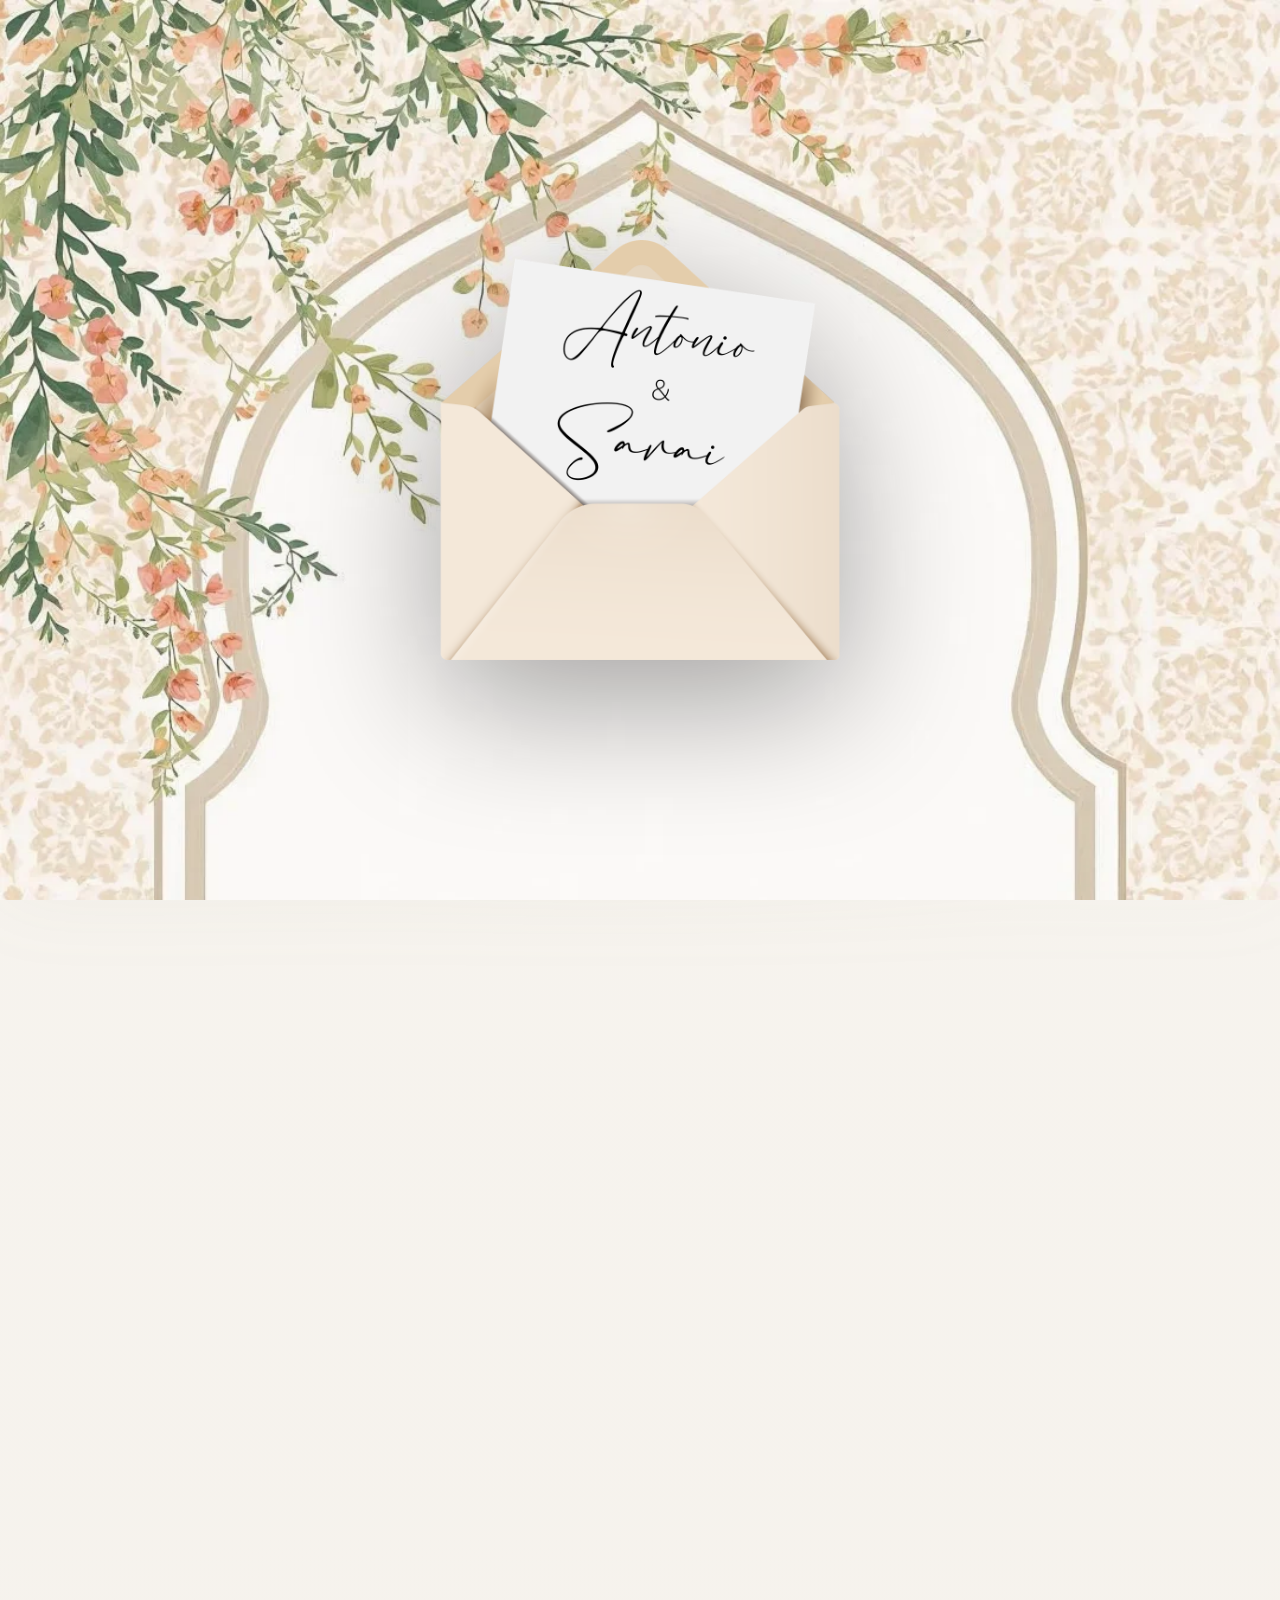
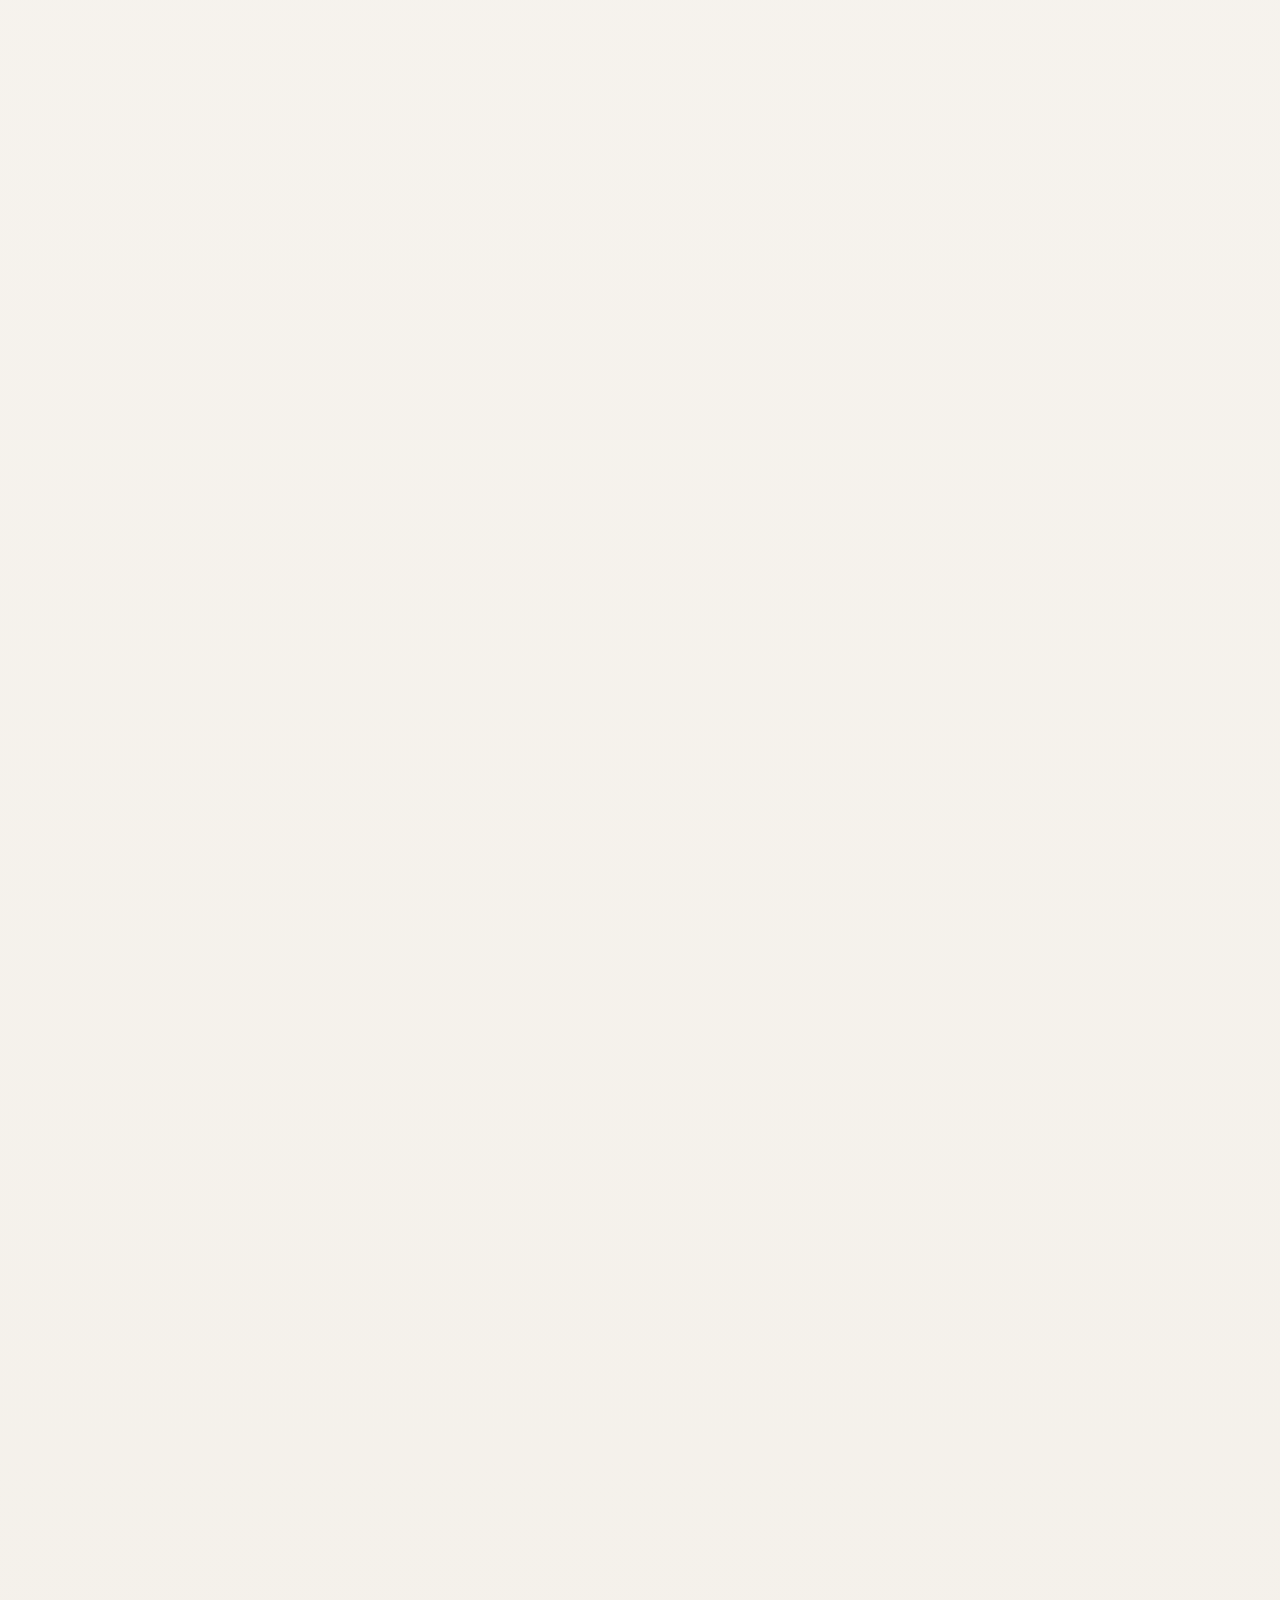
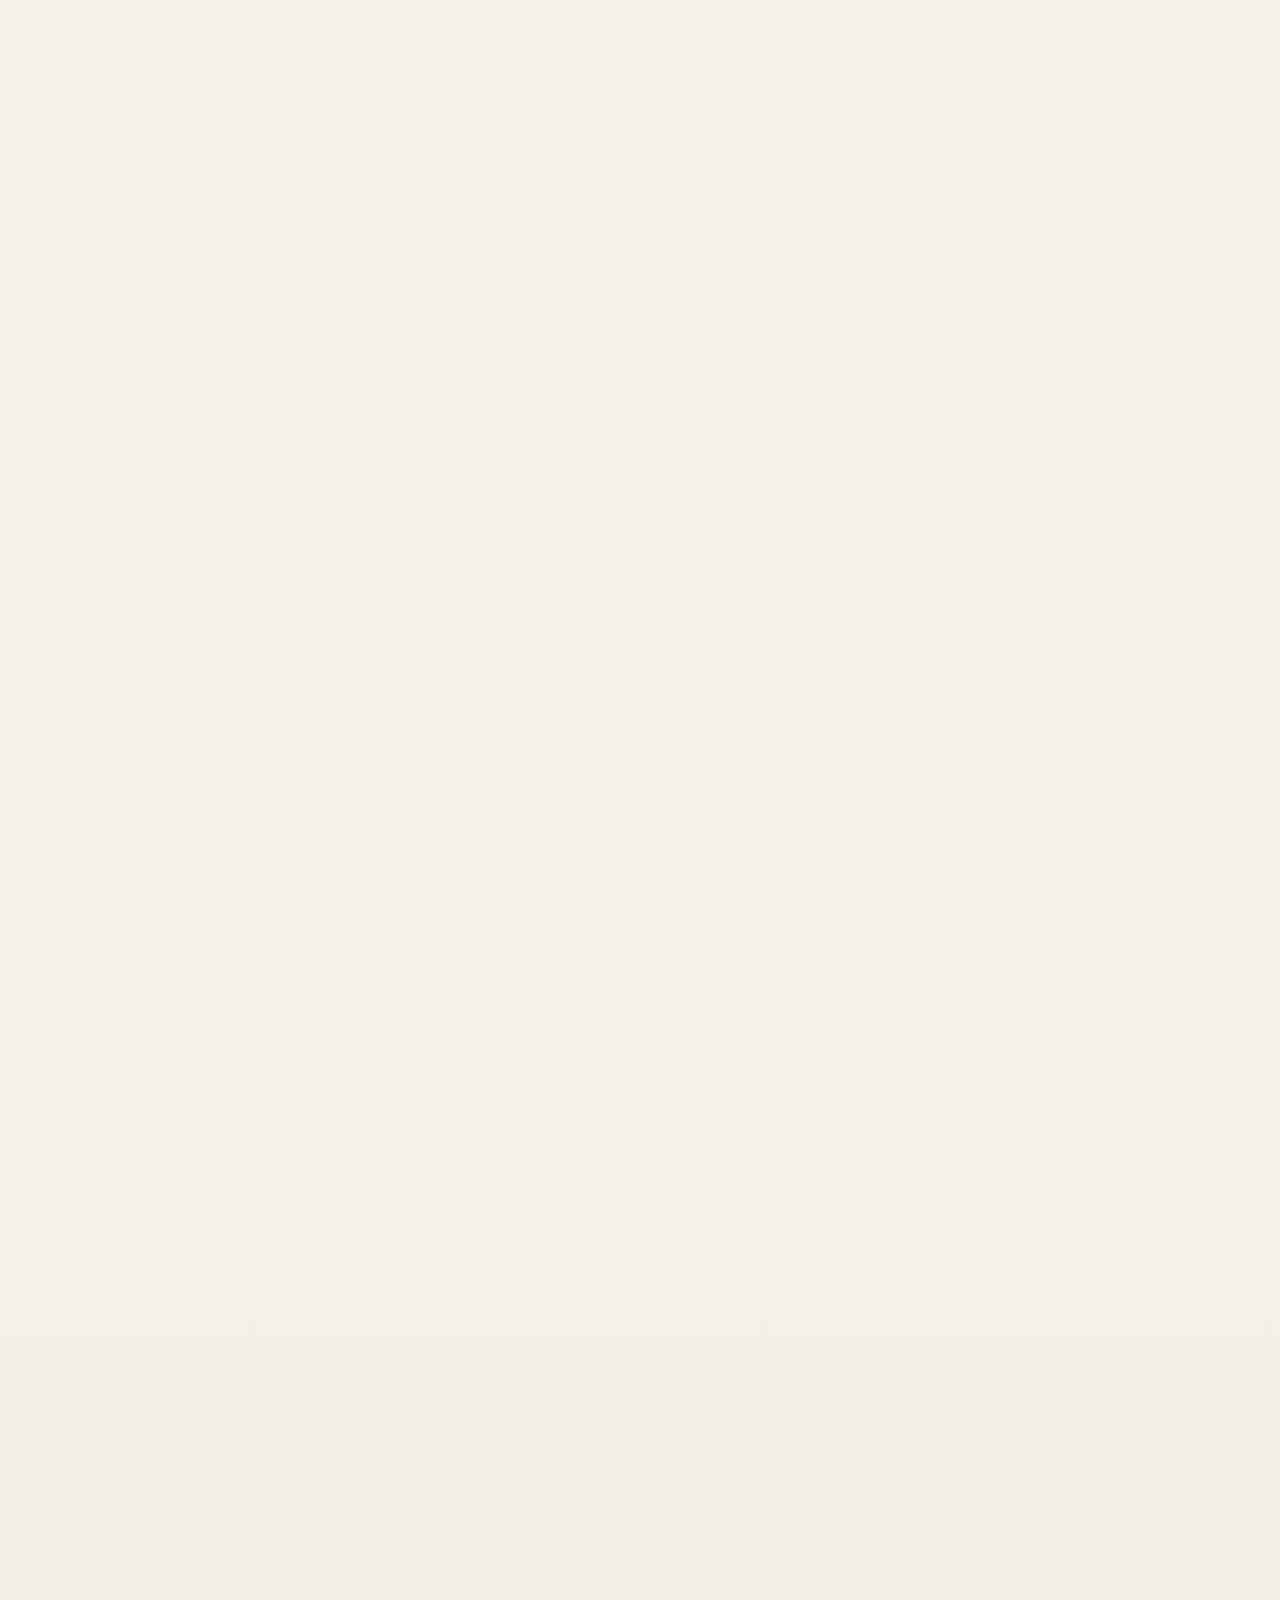
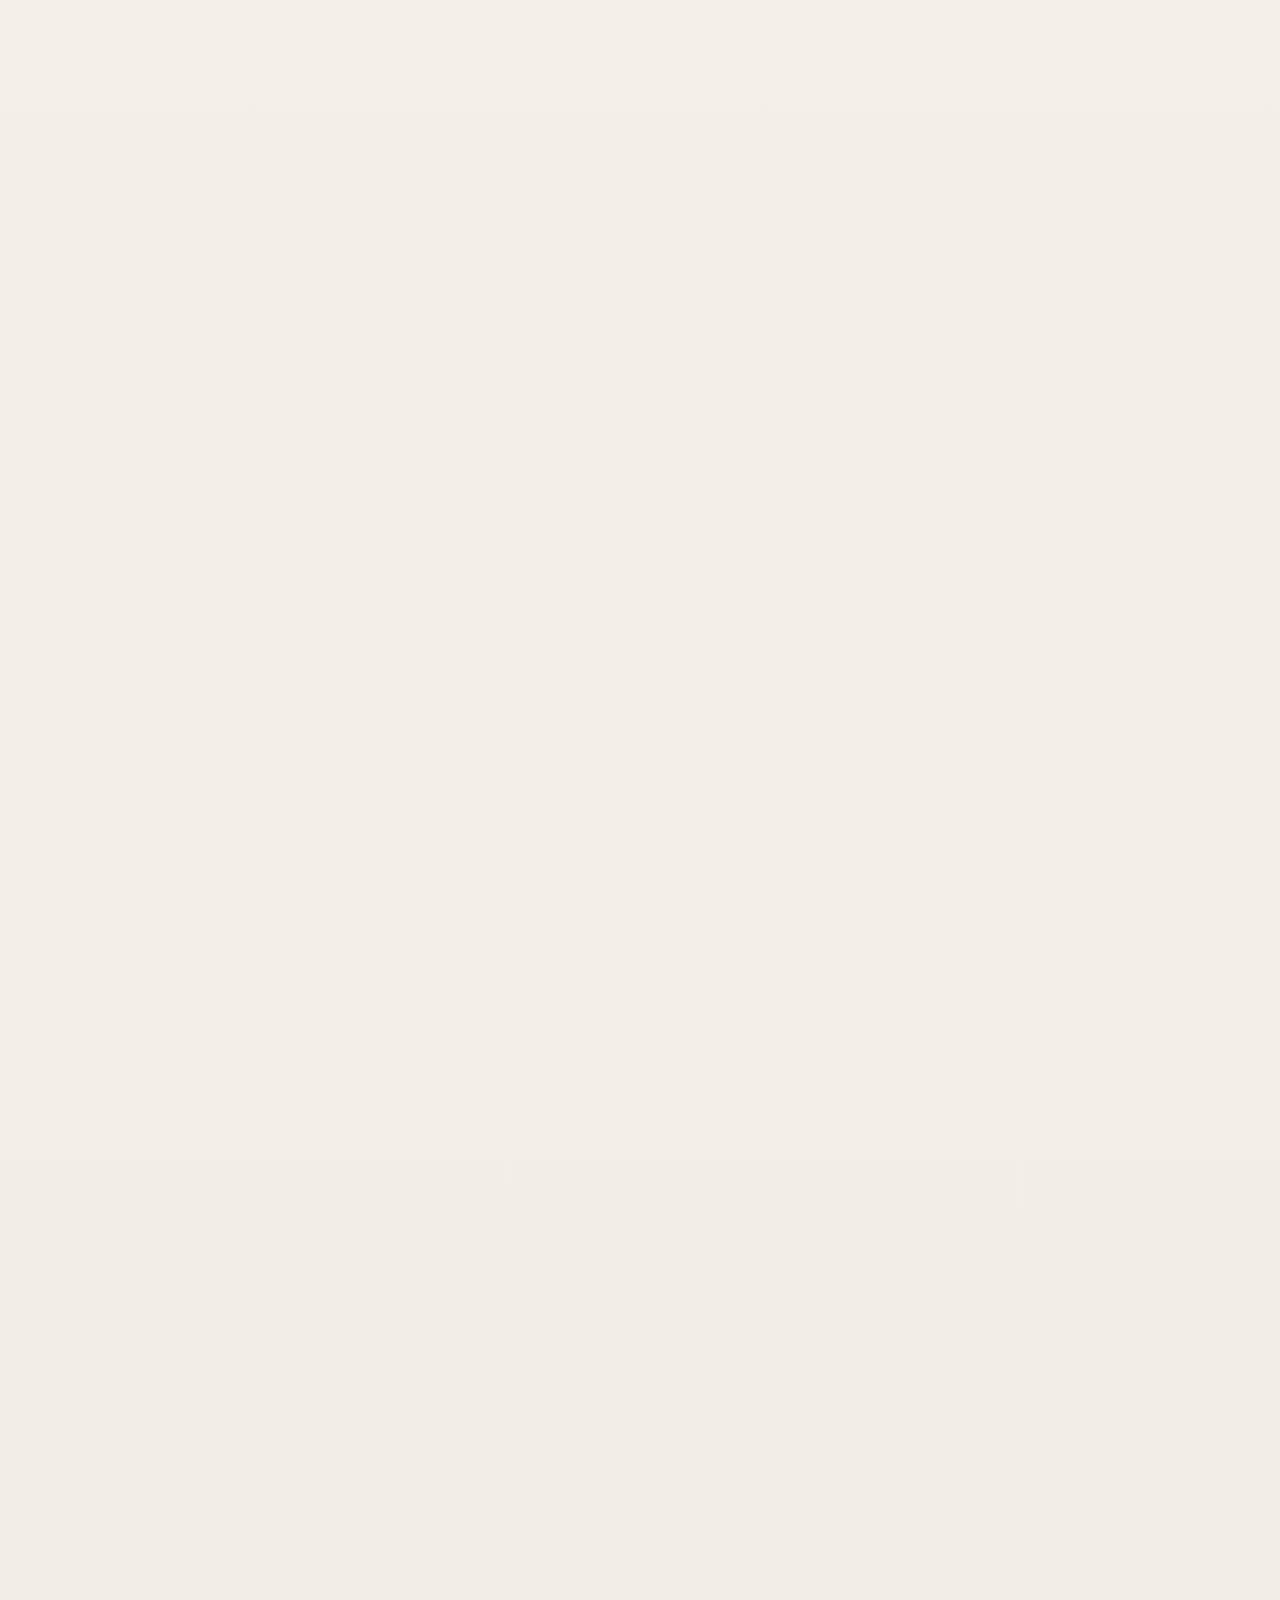
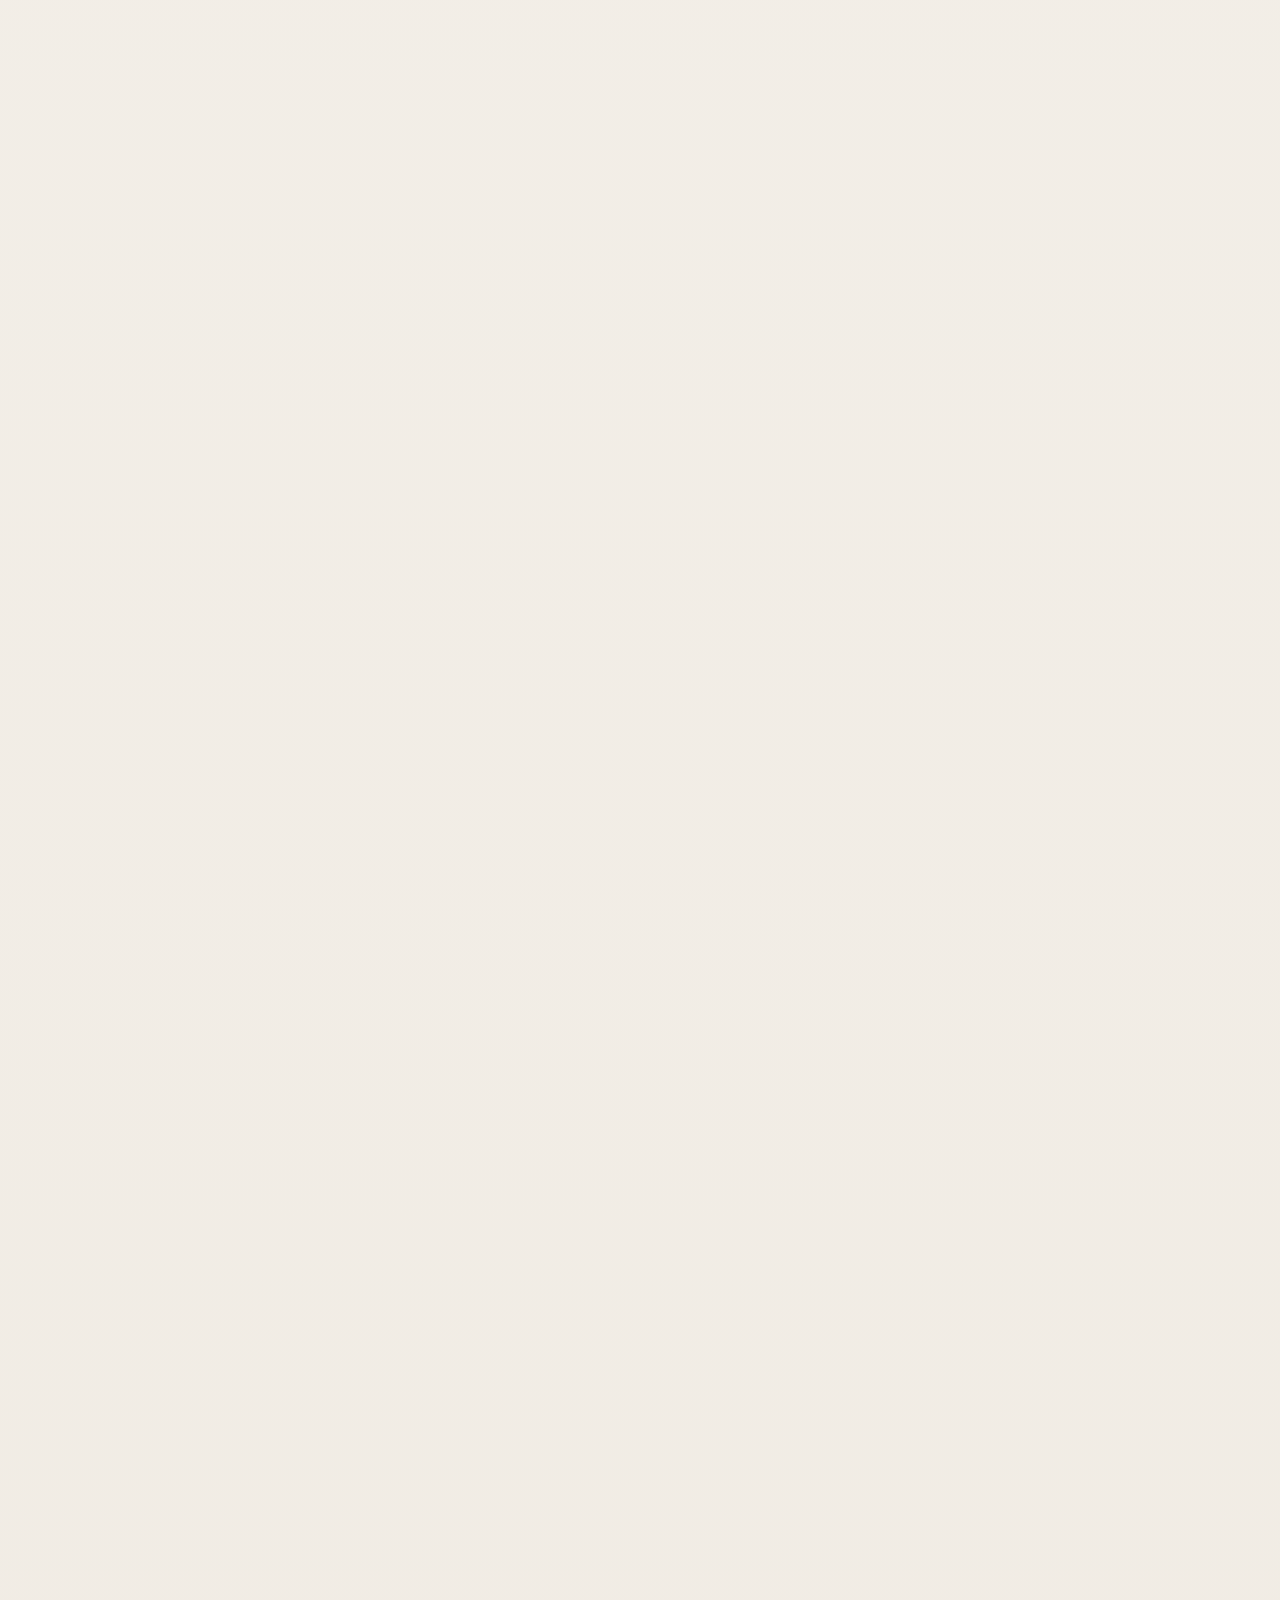
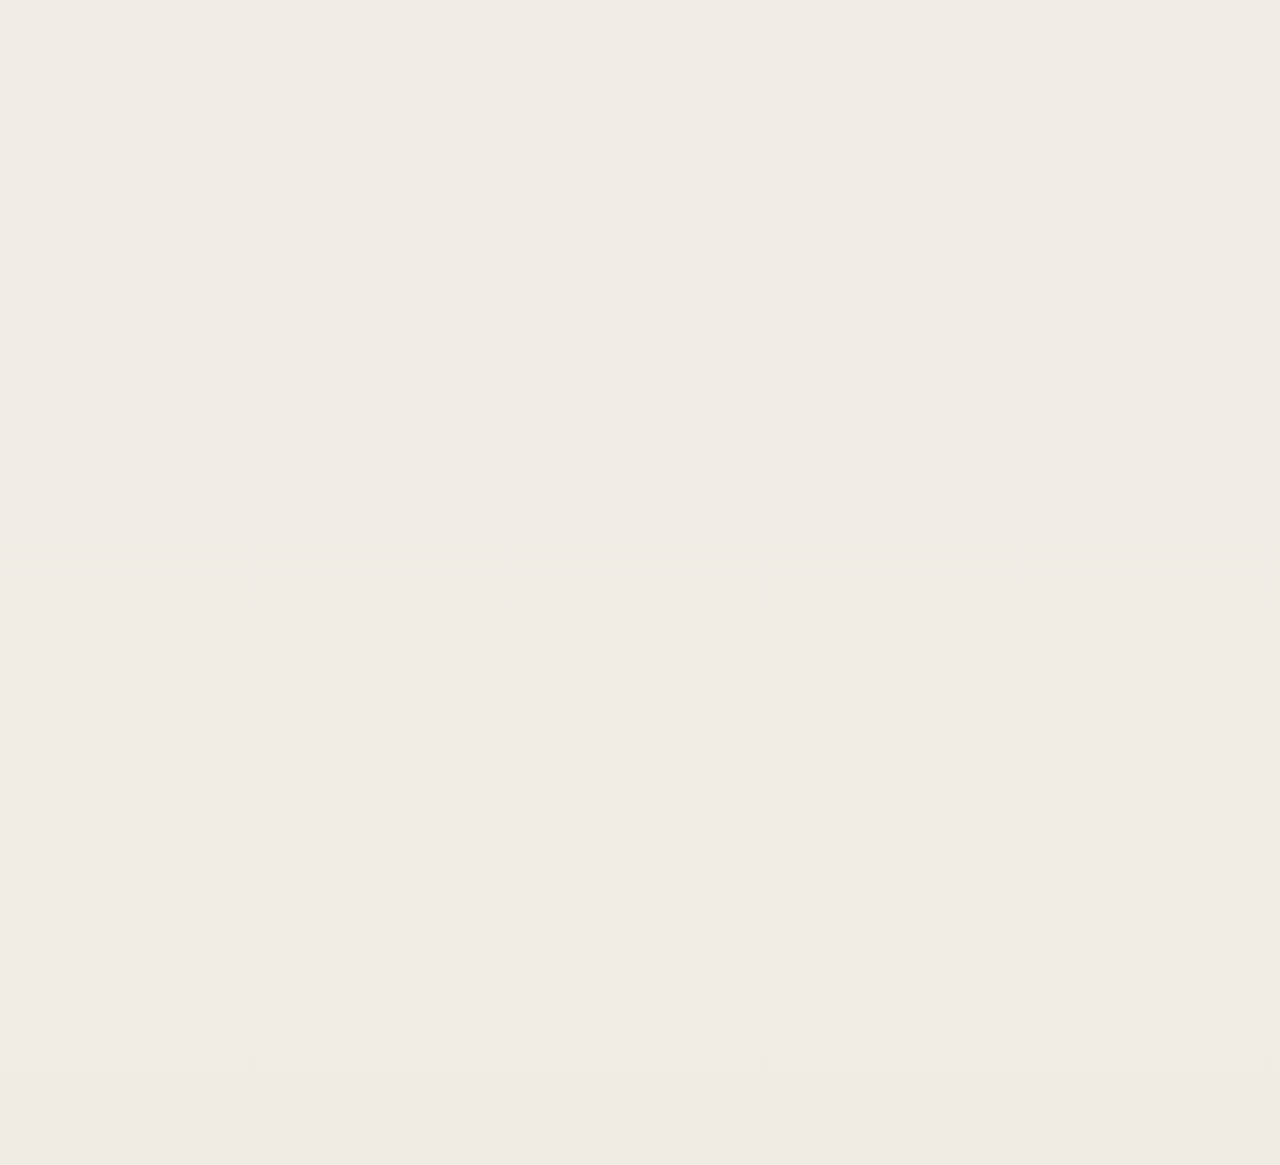
<file: index.html>
<!DOCTYPE html>
<html lang="es">
<head>
<meta charset="UTF-8">
<meta name="viewport" content="width=device-width, initial-scale=1.0, maximum-scale=1.0">
<title>Antonio & Sarai — 22 Agosto 2026</title>

<link href="https://fonts.googleapis.com/css2?family=Cormorant+Garamond:ital,wght@0,300;0,400;0,600;1,300;1,400&family=Great+Vibes&family=Jost:wght@200;300;400&display=swap" rel="stylesheet">
<style>
@import url('https://fonts.googleapis.com/css2?family=Alex+Brush&display=swap');
</style>
<link rel="stylesheet" href="styles.css">
</head>
<body>

<!-- ═══════════════════════════════════════════════════
     ENVELOPE
═══════════════════════════════════════════════════ -->
<div id="env-screen" onclick="openEnv()" style="background-image: url('fondo.webp');background-size: cover;background-position: top center;">

<img src="sobre3.png" class="env-img">

</div>

<!-- ═══════════════════════════════════════════════════
     INVITATION
═══════════════════════════════════════════════════ -->
<div id="inv">

  <div class="guest-banner" id="guestBanner">
    <div class="gb-label">Pase reservado para:</div>
    <div class="gb-name" id="guestName"></div>
  </div>

  <!-- HERO -->
  <section class="hero">
    <div class="h-bg"></div><div class="stars"></div>
    <div class="blob b1"></div><div class="blob b2"></div>
    <div class="blob b3"></div><div class="blob b4"></div>
    <div class="mus-note">♪</div>
    <div class="hero-content">
      <span class="h-pre">Te invitamos a nuestra boda</span>
      <span class="h-n1">Antonio</span>
      <span class="h-and">&</span>
      <span class="h-n2">Sarai</span>
      <div class="h-div"><span>✦</span></div>
      <span class="h-std">Save the Date</span>
      <div class="cdown">
        <div class="cb"><div class="cn" id="days">000</div><div class="cl">Días</div></div>
        <div class="csep">:</div>
        <div class="cb"><div class="cn" id="hours">00</div><div class="cl">Horas</div></div>
        <div class="csep">:</div>
        <div class="cb"><div class="cn" id="minutes">00</div><div class="cl">Min</div></div>
        <div class="csep">:</div>
        <div class="cb"><div class="cn" id="seconds">00</div><div class="cl">Seg</div></div>
      </div>
      <span class="h-date">22 · Agosto · 2026
      </span>
    </div>
  </section>

  <!-- FOTO + QUOTE -->
  <div class="photo-sec">
    <div class="photo-ph">
<img src="boda1.jpg" style="width:100%;height:100%;object-fit:cover;object-position:center top;display:block;">
      <div class="photo-overlay"></div>
      <div class="photo-txt sa sa-up">
        <span class="pq-icon">♪</span>
        <p class="pq">"Grábame como un sello sobre tu corazón; llévame como una marca sobre tu brazo. Fuerte es el amor, como la muerte, y tenaz la pasión, como el sepulcro. Como llama divina es el fuego ardiente del amor. Ni las muchas aguas pueden apagarlo, ni los ríos pueden extinguirlo"</p>
        <span class="pq-author">Cantares 8:6-7a</span>
      </div>
    </div>
  </div>

  <!-- AGRADECIMIENTOS -->
  <section class="cs agra">
    <div class="fc fc-tl">🌸</div>
    <div class="sec-head">
      <!-- SVG: hands holding heart -->
      <svg class="sec-vec sa sa-scale" width="52" height="44" viewBox="0 0 52 44" fill="none" xmlns="http://www.w3.org/2000/svg">
        <path d="M26 38C26 38 6 26 6 14C6 9.58 9.58 6 14 6C17.5 6 20.5 8 22 11C21 8 23.5 6 26 6C28.5 6 31 8 30 11C31.5 8 34.5 6 38 6C42.42 6 46 9.58 46 14C46 26 26 38 26 38Z" stroke="#CF8E86" stroke-width="1.4" fill="rgba(232,184,169,0.12)"/>
        <path d="M10 38 Q16 34 26 38 Q36 34 42 38" stroke="#A6B4A3" stroke-width="1.2" fill="none" stroke-linecap="round"/>
      </svg>
      <span class="sec-eye sa sa-up sa-d1">Con gratitud</span>
      <h2 class="sec-tit sa sa-up sa-d2">Gracias a Nuestra <em>Familia</em></h2>
      <div class="orn sa sa-up sa-d3"><span>✦</span></div>
    </div>
    <p class="grat-text sa sa-up sa-d2">
      A todas las personas que con su amor, presencia<br>y apoyo incondicional han hecho posible<br>que este día sea una realidad.<br>Los llevamos siempre en el corazón.
    </p>
    <div class="grat-div"></div>
    <div class="grat-names">
      <span class="grat-name sa sa-left sa-d1">Familia Herrera Quintero</span>
      <span class="grat-name sa sa-right sa-d2">Familia Lopez Vazquez</span>
     
    </div>
  </section>

  <!-- GALERÍA -->
  <section class="cs" style="padding-top:0;">
    <div class="sec-head">
      <!-- SVG: camera + sparkle -->
      <svg class="sec-vec sa sa-scale" width="52" height="44" viewBox="0 0 52 44" fill="none" xmlns="http://www.w3.org/2000/svg">
        <rect x="6" y="14" width="36" height="26" rx="3" stroke="#CF8E86" stroke-width="1.4" fill="rgba(232,184,169,0.08)"/>
        <circle cx="24" cy="27" r="7" stroke="#CF8E86" stroke-width="1.3" fill="rgba(166,180,163,0.15)"/>
        <circle cx="24" cy="27" r="3.5" fill="rgba(207,142,134,0.3)"/>
        <path d="M17 14 L20 9 H28 L31 14" stroke="#CF8E86" stroke-width="1.3" fill="none"/>
        <circle cx="36" cy="19" r="2" fill="#CF8E86" opacity=".5"/>
        <path d="M43 6 L44 4 M43 6 L41 5 M43 6 L45 5 M43 6 L44 8" stroke="#A6B4A3" stroke-width="1" stroke-linecap="round"/>
      </svg>
      <span class="sec-eye sa sa-up sa-d1">Nuestra historia</span>
      <h2 class="sec-tit sa sa-up sa-d2">Momentos <em>Juntos</em></h2>
      <div class="orn sa sa-up sa-d3"><span>✦</span></div>
    </div>
    <div class="gal-grid sa sa-up sa-d2">
      <div class="g-cell g-tall"><img src="inicio.jpeg" style="width:100%;height:100%;object-fit:cover;object-position:center top;display:block;"><div class="g-cap"><span>El principio</span></div></div>
      <div class="g-cell"><img src="viaje.jpeg" style="width:100%;height:100%;object-fit:cover;object-position:center top;display:block;"><div class="g-cap"><span>Nuestro viaje</span></div></div>
      <div class="g-cell"><img src="propuesta.jpeg" style="width:100%;height:100%;object-fit:cover;object-position:center top;display:block;"><div class="g-cap"><span>La propuesta</span></div></div>
      <div class="g-cell"><img src="familia.jpeg" style="width:100%;height:100%;object-fit:cover;object-position:center top;display:block;"><div class="g-cap"><span>La familia</span></div></div>
      <div class="g-cell"><img src="oy.jpeg" style="width:100%;height:100%;object-fit:cover;object-position:center top;display:block;"><div class="g-cap"><span>Hoy</span></div></div>
    </div>
  </section>

  <!-- CEREMONIA -->
  <section class="cs">
    <div class="fc fc-br">🌿</div>
    <div class="sec-head">
      <!-- SVG: church -->
      <svg class="sec-vec sa sa-scale" width="52" height="50" viewBox="0 0 52 50" fill="none" xmlns="http://www.w3.org/2000/svg">
        <path d="M26 2 L26 12" stroke="#CF8E86" stroke-width="1.5" stroke-linecap="round"/>
        <path d="M21 7 L31 7" stroke="#CF8E86" stroke-width="1.5" stroke-linecap="round"/>
        <path d="M8 48 L8 22 Q8 18 12 18 L26 14 L40 18 Q44 18 44 22 L44 48" stroke="#CF8E86" stroke-width="1.4" fill="rgba(232,184,169,0.08)"/>
        <path d="M8 48 L44 48" stroke="#CF8E86" stroke-width="1.4"/>
        <rect x="20" y="32" width="12" height="16" rx="6" stroke="#A6B4A3" stroke-width="1.2" fill="rgba(166,180,163,0.12)"/>
        <rect x="15" y="24" width="8" height="10" rx="4" stroke="#CF8E86" stroke-width="1" fill="rgba(232,184,169,0.1)"/>
        <rect x="29" y="24" width="8" height="10" rx="4" stroke="#CF8E86" stroke-width="1" fill="rgba(232,184,169,0.1)"/>
      </svg>
      <span class="sec-eye sa sa-up sa-d1">El evento</span>
      <h2 class="sec-tit sa sa-up sa-d2">Lugar de la <em>Ceremonia</em></h2>
      <div class="orn sa sa-up sa-d3"><span>✦</span></div>
    </div>
    <div class="cer-card sa sa-scale sa-d2">
      <span class="cer-name">Casa de Oración Tijuana</span>
      <span class="cer-time">5:00 pm</span>
      <p class="cer-addr">Algún lugar de Tijuana</p>
      <button class="map-btn" onclick="openPop('mapPop')">
        <svg width="14" height="14" viewBox="0 0 14 14" fill="none"><circle cx="7" cy="6" r="3" stroke="currentColor" stroke-width="1.2"/><path d="M7 1C4.24 1 2 3.24 2 6C2 9.5 7 13 7 13C7 13 12 9.5 12 6C12 3.24 9.76 1 7 1Z" stroke="currentColor" stroke-width="1.2" fill="none"/></svg>
        Ver Mapa
      </button>
    </div>
  </section>

  <!-- ITINERARIO -->
  <section class="cs">
    <div class="sec-head">
      <!-- SVG: clock -->
      <svg class="sec-vec sa sa-scale" width="50" height="50" viewBox="0 0 50 50" fill="none" xmlns="http://www.w3.org/2000/svg">
        <circle cx="25" cy="25" r="20" stroke="#CF8E86" stroke-width="1.4" fill="rgba(232,184,169,0.07)"/>
        <circle cx="25" cy="25" r="2" fill="#CF8E86"/>
        <path d="M25 25 L25 12" stroke="#CF8E86" stroke-width="1.5" stroke-linecap="round"/>
        <path d="M25 25 L34 30" stroke="#A6B4A3" stroke-width="1.3" stroke-linecap="round"/>
        <circle cx="25" cy="7"  r="1.2" fill="#CF8E86" opacity=".4"/>
        <circle cx="25" cy="43" r="1.2" fill="#CF8E86" opacity=".4"/>
        <circle cx="7"  cy="25" r="1.2" fill="#CF8E86" opacity=".4"/>
        <circle cx="43" cy="25" r="1.2" fill="#CF8E86" opacity=".4"/>
      </svg>
      <span class="sec-eye sa sa-up sa-d1">El día</span>
      <h2 class="sec-tit sa sa-up sa-d2"><em>Itinerario</em></h2>
      <div class="orn sa sa-up sa-d3"><span>✦</span></div>
    </div>
    <div class="itin">
      <div class="ii sa sa-left sa-d1">
        <div class="circulo-itin">
        <img src="rece.png"/>
               </div>
        <div class="ii-time">5:00 pm</div>
        <div class="ii-lbl">Recepción</div>
      </div>

      <div class="ii sa sa-right sa-d2">
         <div class="circulo-itin">
        <img src="cere.png"/>
               </div>
        <div class="ii-time">6:00 pm</div>
        <div class="ii-lbl">Ceremonia</div>
      </div>

      <div class="ii sa sa-left sa-d3">
        <div class="circulo-itin">
        <img src="fotos.png"/>
               </div>
        <div class="ii-time">6:40 pm</div>
        <div class="ii-lbl">Fotos y felicitaciones</div>
      </div>

      <div class="ii sa sa-right sa-d4">
         <div class="circulo-itin">
        <img src="cena.png"/>
               </div>
        <div class="ii-time">7:00 pm</div>
        <div class="ii-lbl">Cena</div>
      </div>

      <div class="ii sa sa-left sa-d5">
         <div class="circulo-itin">
        <img src="brind.png"/>
               </div>
        <div class="ii-time">9:00 pm</div>
        <div class="ii-lbl">Brindis y vals</div>
      </div>

      <div class="ii sa sa-left sa-d5">
         <div class="circulo-itin">
        <img src="after.png"/>
               </div>
        <div class="ii-time">9:40 pm</div>
        <div class="ii-lbl">After Party</div>
      </div>
    </div>
  </section>

  <!-- MESA DE REGALOS -->
  <section class="cs">
    <div class="fc fc-tl">🌺</div>
    <div class="sec-head">
      <!-- SVG: gift box -->
      <svg class="sec-vec sa sa-scale" width="52" height="50" viewBox="0 0 52 50" fill="none" xmlns="http://www.w3.org/2000/svg">
        <rect x="6" y="20" width="40" height="26" rx="2" stroke="#CF8E86" stroke-width="1.4" fill="rgba(232,184,169,0.08)"/>
        <rect x="4" y="14" width="44" height="8"  rx="2" stroke="#CF8E86" stroke-width="1.3" fill="rgba(231,214,197,0.15)"/>
        <path d="M26 14 L26 46" stroke="#CF8E86" stroke-width="1.3"/>
        <path d="M4 18 L48 18" stroke="#CF8E86" stroke-width="1.3"/>
        <!-- Bow -->
        <path d="M26 14 C22 10 16 10 16 14 C16 18 22 14 26 14" stroke="#A6B4A3" stroke-width="1.3" fill="rgba(166,180,163,0.12)"/>
        <path d="M26 14 C30 10 36 10 36 14 C36 18 30 14 26 14" stroke="#A6B4A3" stroke-width="1.3" fill="rgba(166,180,163,0.12)"/>
        <circle cx="26" cy="14" r="2.5" fill="#CF8E86" opacity=".5"/>
      </svg>
      <span class="sec-eye sa sa-up sa-d1">Con cariño</span>
      <h2 class="sec-tit sa sa-up sa-d2">Mesa de <em>Regalos</em></h2>
      <div class="orn sa sa-up sa-d3"><span>✦</span></div>
    </div>
    <p class="sa sa-up sa-d2" style="text-align:center;max-width:400px;margin:0 auto 30px;font-family:'Cormorant Garamond',serif;font-size:24px;font-style:italic;color:#888;line-height:1.8;">
      Tu presencia es nuestro mayor regalo, pero si deseas obsequiarnos algo, aquí nuestras opciones.
    </p>
    <div class="reg-grid sa sa-up sa-d3">
      <div class="reg-card" onclick="openPop('giftPop')">
        <img 
        src="23.png"
        width="45%"
        />
        <span class="reg-name">Lista de Regalos</span>
        <span class="reg-desc">Ver tiendas →</span>
      </div>
      <div class="reg-card" onclick="openPop('efPop')">
   <img 
        src="24.png"
        width="45%"
        />
        <span class="reg-name">Efectivo</span>
        <span class="reg-desc">Ver datos →</span>
      </div>
    </div>
  </section>

  <!-- DRESS CODE -->
  <section class="cs">
    <div class="fc fc-tr">🌿</div>
    <div class="sec-head">
      <!-- SVG: hanger / dress -->
      <svg class="sec-vec sa sa-scale" width="52" height="50" viewBox="0 0 52 50" fill="none" xmlns="http://www.w3.org/2000/svg">
        <path d="M26 10 C26 10 20 10 20 16 C20 16 14 16 8 24 L44 24 C38 16 32 16 32 16 C32 10 26 10 26 10Z" stroke="#CF8E86" stroke-width="1.4" fill="rgba(232,184,169,0.1)"/>
        <path d="M26 6 C28.2 6 30 7.8 30 10" stroke="#CF8E86" stroke-width="1.4" stroke-linecap="round" fill="none"/>
        <circle cx="26" cy="5" r="2" stroke="#CF8E86" stroke-width="1.2" fill="rgba(231,214,197,0.3)"/>
        <path d="M8 24 L10 44 L42 44 L44 24" stroke="#A6B4A3" stroke-width="1.3" fill="rgba(166,180,163,0.1)"/>
        <path d="M12 34 L40 34" stroke="#CF8E86" stroke-width="1" opacity=".4"/>
        <path d="M11 29 L41 29" stroke="#CF8E86" stroke-width="1" opacity=".3"/>
        <circle cx="40" cy="9" r="1" fill="#E8B8A9" opacity=".7"/>
        <circle cx="43" cy="13" r="1" fill="#A6B4A3" opacity=".7"/>
        <circle cx="44" cy="6"  r="1" fill="#CF8E86" opacity=".5"/>
      </svg>
      <span class="sec-eye sa sa-up sa-d1">Vestimenta</span>
      <h2 class="sec-tit sa sa-up sa-d2"><em>Dress Code</em></h2>
      <div class="orn sa sa-up sa-d3"><span>✦</span></div>
    </div>
    <div class="sa sa-up sa-d2">
      <span class="dc-theme">Formal Elegante</span>
      <span class="dc-sub">Paleta de colores sugerida</span>
      <div class="palette">
        <div class="sw sa sa-scale sa-d1">
          <div class="sw-c" style="background:#E8B8A9;"></div>
          <span class="sw-n">Blush Peach</span>
        </div>
        <div class="sw sa sa-scale sa-d2">
          <div class="sw-c" style="background:#8A7970;"></div>
          <span class="sw-n">Café Taupe</span>
        </div>
        <div class="sw sa sa-scale sa-d3">
          <div class="sw-c" style="background:#A6B4A3;"></div>
          <span class="sw-n">Sage Green</span>
        </div>
        <div class="sw sa sa-scale sa-d4">
          <div class="sw-c" style="background:#CF8E86;"></div>
          <span class="sw-n">Muted Coral</span>
        </div>
        <div class="sw sa sa-scale sa-d5">
          <div class="sw-c" style="background:#E7D6C5;"></div>
          <span class="sw-n">Champagne</span>
        </div>
      </div>
      <p class="dc-notes">
        Las damas pueden llevar vestido largo o cóctel.<br>
        Los caballeros: traje formal o guayabera de gala.
      </p>
      <div style="text-align:center;">
        <span class="dc-avoid">Por favor evitar blanco, beige y similares reservados para la novia.<br> Sugerimos no llevar tacón de aguja ya que el evento es en jardin. </span>
      </div>
    </div>
  </section>

  <!-- RSVP -->
<section class="cs">
  <div class="fc fc-br">💐</div>

  <div class="sec-head">
    <svg class="sec-vec sa sa-scale" width="52" height="44" viewBox="0 0 52 44" fill="none">
      <rect x="4" y="8" width="44" height="32" rx="3" stroke="#CF8E86" stroke-width="1.4" fill="rgba(232,184,169,0.08)"/>
      <path d="M4 12 L26 26 L48 12" stroke="#CF8E86" stroke-width="1.3"/>
      <circle cx="40" cy="34" r="8" fill="white" stroke="#A6B4A3" stroke-width="1.3"/>
      <path d="M36 34 L39 37 L44 31" stroke="#A6B4A3" stroke-width="1.5"/>
    </svg>

    <span class="sec-eye">Confirmación</span>
    <h2 class="sec-tit">Confirma tu <em>Asistencia</em></h2>
    <div class="orn"><span>✦</span></div>
  </div>

  <div class="rsvp-card">
    
    <div class="pase-hd">
      <span class="pase-ico">🌿</span>
      <span class="pase-para">Pase reservado para:</span>
      <span class="pase-fam" id="rsvpName">Fam. Martínez Ramírez</span>
      <span class="pase-pases">(2 personas)</span>
    </div>

    <div id="rsvpForm">

      <!-- CONFIRMACION -->
      <div class="fg">
        <label class="fl">Confirmación</label>
        <select class="fc2 fc2-sel" id="confirmacion">
          <option value="">— Selecciona —</option>
          <option value="Sí asistiré">✓ Sí asistiré con gusto</option>
          <option value="No asistiré">✗ No podré asistir</option>
        </select>
      </div>

      <!-- NOMBRES -->
      <div class="fg">
        <label class="fl">Nombre de los asistentes</label>
        <input class="fc2" id="asistentes" type="text" placeholder="Nombre completo">
      </div>

      <!-- TELEFONO -->
      <div class="fg">
        <label class="fl">WhatsApp</label>
        <input class="fc2" id="telefono" type="tel" placeholder="+52 33 0000 0000">
      </div>

      <!-- MENSAJE -->
      <div class="fg">
        <label class="fl">Mensaje para los novios</label>
        <textarea class="fc2 fc2-ta" id="mensaje" placeholder="Escribe algo especial..."></textarea>
      </div>

      <!-- BOTON -->
      <button class="sub-btn" onclick="sendRSVP()">
        <span>Enviar confirmación</span>
      </button>

    </div>

    <!-- SUCCESS -->
    <div class="suc" id="sucBlock">
      <span class="suc-ico">🌸</span>
      <span class="suc-tit">¡Gracias!</span>
      <p style="font-family:'Cormorant Garamond',serif;font-size:19px;font-style:italic;color:#999;margin-top:12px;line-height:1.7;">
        Tu confirmación fue recibida.<br>¡Nos vemos el 22 de Agosto!
      </p>
      <span class="suc-sub">Antonio &amp; Sarai</span>
    </div>

  </div>
</section>

  <!-- FOOTER -->
  <footer class="footer">
    <div class="f-names">Antonio & Sarai</div>
    <div class="f-date">22 · Agosto · 2026 · 6:00 pm</div>
    <div class="f-love">Con todo nuestro amor, los esperamos</div>
  </footer>
</div>

<!-- ═══ MAP POPUP ════════════════════════════════════ -->
<div class="popup" id="mapPop">
  <div class="modal" style="max-width:480px;">
    <div class="modal-hd">
      <span class="modal-title">Parroquia San Francisco Javier</span>
      <button class="modal-close" onclick="closePop('mapPop')">✕</button>
    </div>
    <div class="modal-body">
      <div class="map-ph">
        <div class="map-pin"></div>
        <span style="position:absolute;bottom:12px;left:14px;font-size:10px;letter-spacing:2px;text-transform:uppercase;color:rgba(255,255,255,.55);">Tijuana · B.C.</span>
      </div>
      <p class="map-addr">Tijuana, Baja California<br><strong>Ceremonia: 6:00 pm</strong></p>
      <button class="modal-btn" onclick="window.open('https://maps.google.com/?q=Casa+de+Oracion+Tijuana','_blank')">Abrir en Google Maps</button>
    </div>
  </div>
</div>

<!-- ═══ GIFT LIST POPUP ══════════════════════════════ -->
<div class="popup" id="giftPop">
  <div class="modal" style="max-width:440px;">
    <div class="modal-hd">
      <span class="modal-title">Lista de Regalos</span>
      <button class="modal-close" onclick="closePop('giftPop')">✕</button>
    </div>
    <div class="modal-body">
      <div class="gift-list">
        <a class="gift-item" href="https://www.amazon.com.mx/wedding/guest-view/2OZG5GF0NLYCB" target="_blank">
          <img 
          src="lista.png"
          />
          <div class="gift-info">
            <span class="gift-store">Amazon</span>
           
          </div>
          <span class="gift-arr">→</span>
        </a>
    
        </a>
        <a class="gift-item" href="https://www.amazon.com.mx" target="_blank">
            <img 
          src="lista.png"
          />
          <div class="gift-info">
            <span class="gift-store">Sears</span>
        
          </div>
          <span class="gift-arr">→</span>
        </a>
      </div>
    </div>
  </div>
</div>

<!-- ═══ EFECTIVO POPUP ═══════════════════════════════ -->
<div class="popup" id="efPop">
  <div class="modal" style="max-width:380px;">
    <div class="modal-hd">
      <span class="modal-title">Datos Bancarios</span>
      <button class="modal-close" onclick="closePop('efPop')">✕</button>
    </div>
    <div class="modal-body" style="text-align:center;">
      <div style="font-size:44px;margin-bottom:12px;">💳</div>
      <div style="font-family:'Cormorant Garamond',serif;font-size:22px;font-weight:300;margin-bottom:16px;color:var(--dark);">Antonio &amp; Sarai</div>
      <div class="ef-data">
        <span class="ef-lbl">Banco</span>
        <span class="ef-val">BBVA Bancomer</span>
        <span class="ef-lbl" style="margin-top:12px;">CLABE Interbancaria</span>
        <span class="ef-val">0000 0000 0000 0000 00</span>
        <span class="ef-lbl" style="margin-top:12px;">Titular</span>
        <span class="ef-val">Jose Antonio Herrera Quintero</span>
      </div>
      <button class="modal-btn" onclick="closePop('efPop')">Cerrar</button>
    </div>
  </div>
</div>

<script>
(function(){
  /* ── URL guest name ── */
  const p = new URLSearchParams(window.location.search);
  const g = p.get('para');
  if(g){
    const n = decodeURIComponent(g);
    document.getElementById('guestBanner').style.display='block';
    document.getElementById('guestName').textContent = n;
    document.getElementById('rsvpName').textContent = n;
  }

  /* ── Countdown ── */
  const WD = new Date('2026-08-22T18:00:00');
  function pad(n,l=2){return String(n).padStart(l,'0');}
  function tick(){
    const d = WD - new Date();
    if(d<=0){['days','hours','minutes','seconds'].forEach(id=>{document.getElementById(id).textContent='00';});return;}
    document.getElementById('days').textContent    = pad(Math.floor(d/86400000),3);
    document.getElementById('hours').textContent   = pad(Math.floor((d%86400000)/3600000));
    document.getElementById('minutes').textContent = pad(Math.floor((d%3600000)/60000));
    document.getElementById('seconds').textContent = pad(Math.floor((d%60000)/1000));
  }
  tick(); setInterval(tick,1000);

/* ── Envelope ── */
let opened=false;

window.openEnv=function(){

  if(opened) return;
  opened=true;

  const env=document.getElementById("env-screen");
  const inv=document.getElementById("inv");

  env.classList.add("hide");

  setTimeout(()=>{
    inv.classList.add("show");
  },500);

};

  /* ── Scroll animations ── */
  const obs = new IntersectionObserver(entries=>{
    entries.forEach(e=>{
      if(e.isIntersecting){
        e.target.classList.add('vis');
        obs.unobserve(e.target);
      }
    });
  },{threshold:.1, rootMargin:'0px 0px -40px 0px'});
  document.querySelectorAll('.sa').forEach(el=>obs.observe(el));

  /* ── Popups ── */
  window.openPop=function(id){
    document.getElementById(id).classList.add('open');
    document.body.style.overflow='hidden';
  };
  window.closePop=function(id){
    document.getElementById(id).classList.remove('open');
    document.body.style.overflow='';
  };
  document.querySelectorAll('.popup').forEach(pop=>{
    pop.addEventListener('click',function(e){if(e.target===this)this.classList.remove('open'),document.body.style.overflow='';});
  });

window.sendRSVP = async function () {

  const payload = {
    invitado: document.getElementById('rsvpName')?.textContent || '',
    confirmacion: document.getElementById('confirmacion')?.value || '',
    asistentes: document.getElementById('asistentes')?.value || '',
    telefono: document.getElementById('telefono')?.value || '',
    mensaje: document.getElementById('mensaje')?.value || ''
  };

  console.log("ENVIANDO:", payload);

  try {

    await fetch('https://script.google.com/macros/s/AKfycbzvCX_-BiC2EvGXUBYbh2-Yw8p1i6Z1eYXW_3hOHgyGs2rpfaNZxThex3gkhhddg6spng/exec', {
      method: 'POST',
      mode: 'no-cors',
      body: JSON.stringify(payload)
    });

    console.log("ENVIADO OK");

    document.getElementById('rsvpForm').style.display = 'none';
    document.getElementById('sucBlock').classList.add('show');

  } catch (error) {
    console.error("ERROR:", error);
    alert('Error al enviar');
  }

};
})();
</script>
</body>
</html>
</file>
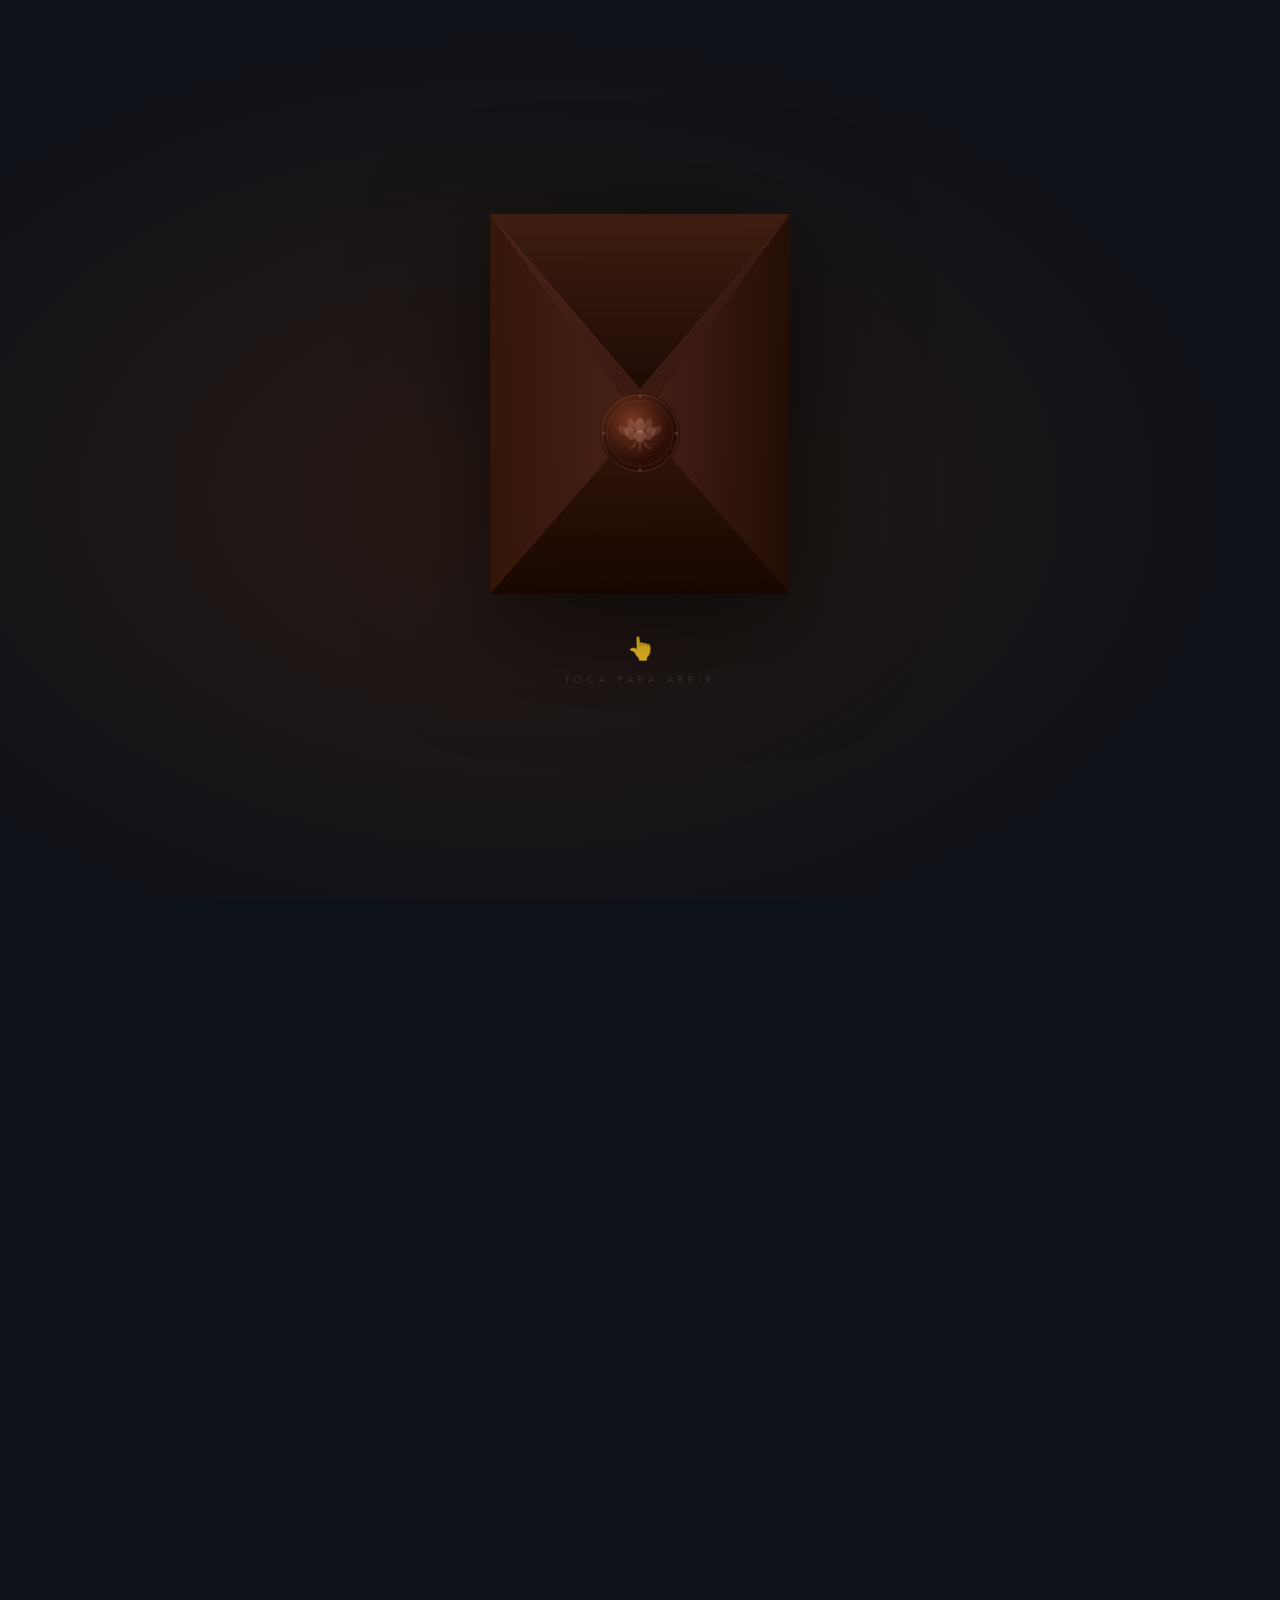
<file: invitacion.html>
<!DOCTYPE html>
<html lang="es">
<head>
<meta charset="UTF-8">
<meta name="viewport" content="width=device-width, initial-scale=1.0, maximum-scale=1.0">
<title>Antonio & Sarai — 21 Julio 2025</title>
<link href="https://fonts.googleapis.com/css2?family=Cormorant+Garamond:ital,wght@0,300;0,400;0,600;1,300;1,400&family=Great+Vibes&family=Jost:wght@200;300;400&display=swap" rel="stylesheet">
<style>
:root {
  --blush:     #E8B8A9;
  --ivory:     #F6F4F0;
  --sage:      #A6B4A3;
  --coral:     #CF8E86;
  --champagne: #E7D6C5;
  --dark:      #2e1f18;
  --text:      #3c2c24;
}

*,*::before,*::after{margin:0;padding:0;box-sizing:border-box;}
html{scroll-behavior:smooth;}
body{background:#0d1118;font-family:'Jost',sans-serif;overflow-x:hidden;color:var(--text);}

/* ─── ENVELOPE ─────────────────────────────────────── */
#env-screen{
  position:fixed;inset:0;display:flex;align-items:center;
  justify-content:center;flex-direction:column;gap:32px;
  background:radial-gradient(ellipse at 40% 55%,#2a1a14 0%,#0d1118 70%);
  z-index:200;transition:opacity .8s ease,transform .8s ease;
}
#env-screen.hide{opacity:0;transform:scale(1.04);pointer-events:none;}

.env-wrap{position:relative;width:min(300px,84vw);cursor:pointer;user-select:none;}
.env-svg{width:100%;filter:drop-shadow(0 30px 60px rgba(0,0,0,.65));}
.env-flap{transform-origin:top center;transform-box:fill-box;transition:transform .95s cubic-bezier(.4,0,.2,1);}
.env-flap.open{transform:rotateX(180deg);}

.seal-wrap{
  position:absolute;left:50%;top:50%;
  transform:translate(-50%,-18%);
  width:82px;height:82px;z-index:10;
  transition:transform .5s ease,opacity .4s ease;
}
.seal-wrap.break{transform:translate(-50%,-18%) scale(1.4) rotate(18deg);opacity:0;}

.monogram{
  position:absolute;left:50%;top:calc(50% + 38px);
  transform:translateX(-50%);
  font-family:'Cormorant Garamond',serif;font-size:16px;
  font-weight:300;letter-spacing:4px;color:rgba(255,255,255,.28);
  white-space:nowrap;transition:opacity .3s;
}
.monogram.hide{opacity:0;}

.rise-card{
  position:absolute;left:6%;width:88%;bottom:28%;
  height:0;overflow:hidden;
  transition:height .8s cubic-bezier(.4,0,.2,1) .4s,transform .8s cubic-bezier(.4,0,.2,1) .4s;
  box-shadow:0 20px 60px rgba(0,0,0,.5);
}
.rise-card.open{height:170px;transform:translateY(-190px);}
.rise-card-inner{
  width:100%;height:170px;
  background:linear-gradient(160deg,#3a2218 0%,#1e110a 100%);
  display:flex;flex-direction:column;align-items:center;justify-content:center;gap:4px;
}
.rc-name{font-family:'Great Vibes',cursive;font-size:22px;color:rgba(255,255,255,.85);}
.rc-and{font-family:'Cormorant Garamond',serif;font-style:italic;font-size:11px;color:rgba(255,255,255,.4);letter-spacing:3px;}

.tap-hint{display:flex;flex-direction:column;align-items:center;gap:8px;animation:tapPulse 2s ease-in-out infinite;}
@keyframes tapPulse{0%,100%{opacity:.4;transform:translateY(0);}50%{opacity:.9;transform:translateY(-5px);}}
.tap-icon{font-size:22px;}
.tap-txt{font-size:10px;letter-spacing:5px;text-transform:uppercase;color:rgba(255,255,255,.3);font-weight:200;}

/* ─── INVITATION WRAPPER ───────────────────────────── */
#inv{opacity:0;pointer-events:none;transition:opacity .8s ease .4s;background:var(--ivory);min-height:100vh;}
#inv.show{opacity:1;pointer-events:all;}

/* ─── GUEST BANNER ─────────────────────────────────── */
.guest-banner{
  background:rgba(255,255,255,.9);backdrop-filter:blur(12px);
  border-bottom:1px solid rgba(207,142,134,.2);
  padding:13px 20px;text-align:center;
  position:sticky;top:0;z-index:100;display:none;
}
.gb-label{font-size:9px;letter-spacing:4px;text-transform:uppercase;color:#aaa;font-weight:300;}
.gb-name{font-family:'Cormorant Garamond',serif;font-size:19px;font-style:italic;color:var(--coral);}

/* ─── HERO ──────────────────────────────────────────── */
.hero{
  min-height:100vh;position:relative;
  display:flex;flex-direction:column;align-items:center;justify-content:center;
  padding:70px 24px 80px;overflow:hidden;background:#0d1118;
}
.h-bg{
  position:absolute;inset:0;
  background:radial-gradient(ellipse at 25% 35%,#3a1a12 0%,transparent 55%),
             radial-gradient(ellipse at 80% 70%,#2a1208 0%,transparent 50%),
             linear-gradient(180deg,#0d1118 0%,#120d0a 100%);
}
.blob{position:absolute;border-radius:60% 40% 30% 70%/60% 30% 70% 40%;filter:blur(3px);}
.b1{width:250px;height:250px;background:radial-gradient(ellipse,#5a2518 30%,#1e0a06 100%);top:-50px;left:-50px;animation:blobM 9s ease-in-out infinite;}
.b2{width:200px;height:200px;background:radial-gradient(ellipse,#3e1a10 30%,#140600 100%);top:10px;left:50px;border-radius:40% 60% 70% 30%/40% 50% 60% 50%;animation:blobM 11s ease-in-out infinite reverse;}
.b3{width:160px;height:200px;background:radial-gradient(ellipse,#4a2215 0%,#1a0800 100%);top:90px;right:-20px;border-radius:70% 30% 50% 50%/30% 60% 40% 70%;animation:blobM 7s ease-in-out infinite 2s;}
.b4{width:100px;height:100px;background:radial-gradient(ellipse,#E8B8A9 0%,transparent 80%);top:160px;right:35px;border-radius:50%;opacity:.06;}
@keyframes blobM{0%,100%{transform:scale(1) rotate(0);}33%{transform:scale(1.06) rotate(3deg);}66%{transform:scale(.96) rotate(-2deg);}}
.stars{position:absolute;inset:0;background-image:radial-gradient(1px 1px at 20% 28%,rgba(255,255,255,.35) 0%,transparent 100%),radial-gradient(1px 1px at 58% 12%,rgba(255,255,255,.25) 0%,transparent 100%),radial-gradient(1px 1px at 84% 44%,rgba(255,255,255,.2) 0%,transparent 100%),radial-gradient(1px 1px at 40% 78%,rgba(255,255,255,.15) 0%,transparent 100%),radial-gradient(1px 1px at 73% 72%,rgba(255,255,255,.25) 0%,transparent 100%);}

.hero-content{position:relative;z-index:5;text-align:center;}
.h-pre{font-size:10px;letter-spacing:6px;text-transform:uppercase;color:rgba(255,255,255,.3);font-weight:200;display:block;margin-bottom:28px;animation:fadeUp 1s ease .3s both;}
.h-n1{font-family:'Cormorant Garamond',serif;font-size:clamp(48px,13vw,82px);font-weight:300;color:#fff;letter-spacing:4px;text-transform:uppercase;line-height:1;display:block;animation:fadeUp 1s ease .5s both;}
.h-and{font-family:'Great Vibes',cursive;font-size:clamp(30px,7vw,50px);color:rgba(255,255,255,.45);display:block;margin:6px 0;animation:fadeUp 1s ease .7s both;}
.h-n2{font-family:'Cormorant Garamond',serif;font-size:clamp(48px,13vw,82px);font-weight:300;color:#fff;letter-spacing:4px;text-transform:uppercase;line-height:1;display:block;animation:fadeUp 1s ease .9s both;}
.h-div{display:flex;align-items:center;gap:14px;justify-content:center;margin:26px 0;animation:fadeUp 1s ease 1.1s both;}
.h-div::before,.h-div::after{content:'';height:1px;width:50px;background:linear-gradient(to right,transparent,rgba(232,184,169,.3));}
.h-div::after{background:linear-gradient(to left,transparent,rgba(232,184,169,.3));}
.h-div span{font-size:12px;color:var(--blush);opacity:.6;}
.h-std{font-family:'Cormorant Garamond',serif;font-size:clamp(20px,5vw,32px);font-style:italic;font-weight:300;color:rgba(255,255,255,.7);display:block;margin-bottom:22px;animation:fadeUp 1s ease 1.3s both;}
.cdown{display:flex;justify-content:center;align-items:flex-start;gap:clamp(8px,3vw,24px);animation:fadeUp 1s ease 1.5s both;}
.cb{display:flex;flex-direction:column;align-items:center;gap:5px;}
.cn{font-family:'Cormorant Garamond',serif;font-size:clamp(38px,9vw,66px);font-weight:300;color:#fff;line-height:1;min-width:2ch;text-align:center;}
.csep{font-family:'Cormorant Garamond',serif;font-size:clamp(30px,7vw,52px);color:rgba(255,255,255,.2);line-height:1;margin-top:-150px;}
.cl{font-size:8px;letter-spacing:3px;text-transform:uppercase;color:rgba(255,255,255,.25);font-weight:300;}
.h-date{display:block;margin-top:24px;font-size:11px;letter-spacing:6px;text-transform:uppercase;color:rgba(255,255,255,.25);font-weight:200;animation:fadeUp 1s ease 1.7s both;}
.mus-note{position:absolute;bottom:20px;left:18px;font-size:13px;color:rgba(255,255,255,.15);animation:noteF 4s ease-in-out infinite;}
@keyframes noteF{0%,100%{transform:translateY(0) rotate(-5deg);opacity:.15;}50%{transform:translateY(-6px) rotate(5deg);opacity:.35;}}
@keyframes fadeUp{from{opacity:0;transform:translateY(22px);}to{opacity:1;transform:translateY(0);}}

/* ─── SHARED CREAM SECTION ──────────────────────────── */
.cs{background:var(--ivory);padding:72px 28px;position:relative;overflow:hidden;}
.fc{position:absolute;font-size:130px;opacity:.055;pointer-events:none;filter:blur(1px);}
.fc-tl{top:-20px;left:-30px;transform:rotate(-15deg);}
.fc-br{bottom:-20px;right:-30px;transform:rotate(165deg);}
.fc-tr{top:-20px;right:-30px;transform:rotate(15deg);}

/* Section header with SVG vector */
.sec-head{display:flex;flex-direction:column;align-items:center;gap:10px;margin-bottom:36px;}
.sec-vec{display:block;margin:0 auto 4px;}
.sec-eye{font-size:9px;letter-spacing:5px;text-transform:uppercase;color:var(--coral);font-weight:400;display:block;text-align:center;}
.sec-tit{font-family:'Cormorant Garamond',serif;font-size:clamp(28px,7vw,48px);font-weight:300;line-height:1;text-align:center;color:var(--dark);}
.sec-tit em{font-style:italic;color:var(--coral);}
.orn{display:flex;align-items:center;gap:12px;justify-content:center;margin-top:16px;}
.orn::before,.orn::after{content:'';height:1px;width:50px;background:linear-gradient(to right,transparent,rgba(207,142,134,.3));}
.orn::after{background:linear-gradient(to left,transparent,rgba(207,142,134,.3));}
.orn span{font-size:11px;color:var(--coral);opacity:.6;}

/* ─── SCROLL ANIMATIONS ─────────────────────────────── */
.sa{opacity:0;transition:opacity .75s ease,transform .75s ease;}
.sa-up   {transform:translateY(36px);}
.sa-left {transform:translateX(-40px);}
.sa-right{transform:translateX(40px);}
.sa-scale{transform:scale(.9);}
.sa-flip {transform:rotateY(25deg);transform-origin:left center;}
.sa.vis  {opacity:1;transform:none;}
.sa-d1{transition-delay:.1s;} .sa-d2{transition-delay:.2s;}
.sa-d3{transition-delay:.3s;} .sa-d4{transition-delay:.4s;}
.sa-d5{transition-delay:.5s;} .sa-d6{transition-delay:.6s;}

/* ─── PHOTO SECTION ─────────────────────────────────── */
.photo-sec{background:var(--ivory);padding:0;position:relative;overflow:hidden;}
.photo-ph{
  width:100%;height:95vh;
  background:linear-gradient(160deg,#c4a090 0%,#a07060 35%,#d4bfb0 70%,#e8d8cc 100%);
  display:flex;align-items:center;justify-content:center;flex-direction:column;gap:10px;
  position:relative;
}
.ph-icon{font-size:48px;opacity:.45;}
.ph-txt{font-size:12px;letter-spacing:3px;text-transform:uppercase;font-family:'Jost',sans-serif;font-weight:200;color:rgba(255,255,255,.65);}

/* Gradient overlay — starts fading earlier so text area is readable */
.photo-overlay{
  position:absolute;inset:0;
  background:linear-gradient(
    to bottom,
    transparent 0%,
    transparent 38%,
    rgba(246,244,240,0.45) 55%,
    rgba(246,244,240,0.82) 68%,
    rgba(246,244,240,0.97) 80%,
    rgba(246,244,240,1)    90%
  );
  pointer-events:none;
}

/* Text sits at 52% from top on desktop, higher on mobile */
.photo-txt{
  position:absolute;
  bottom:auto;
  top:52%;
  left:0;right:0;
  padding:0 28px;text-align:center;
  z-index:2;
}
@media(max-width:800px){
  .photo-txt{ top:60%; }
}
.pq-icon{font-size:15px;color:var(--coral);opacity:.5;margin-bottom:8px;display:block;}
.pq{
  font-family:'Cormorant Garamond',serif;
  font-size:clamp(15px,4vw,21px);font-style:italic;font-weight:300;
  color:#2e1a12;line-height:1.85;
  text-shadow:0 2px 12px rgba(246,244,240,.8), 0 0 30px rgba(246,244,240,.5);
}
.pq-author{display:block;margin-top:14px;font-size:9px;letter-spacing:5px;text-transform:uppercase;color:var(--coral);font-weight:300;}

/* ─── AGRADECIMIENTOS ───────────────────────────────── */

.cs.agra{
  margin-top: -150px;
}
.grat-text{
  max-width:500px;margin:0 auto;text-align:center;
  font-family:'Cormorant Garamond',serif;
  font-size:clamp(17px,4vw,22px);font-weight:300;
  font-style:italic;color:#5a3a2c;line-height:1.9;
}
.grat-names{
  max-width:420px;margin:32px auto 0;
  display:flex;flex-wrap:wrap;justify-content:center;gap:8px 20px;
}
.grat-name{
  font-family:'Cormorant Garamond',serif;
  font-size:clamp(15px,3.5vw,19px);font-weight:300;
  color:var(--dark);letter-spacing:.5px;
  padding:4px 0;border-bottom:1px solid rgba(207,142,134,.2);
  width:100%;text-align:center;
}
.grat-div{
  width:40px;height:1px;background:var(--champagne);
  margin:20px auto;
}

/* ─── GALLERY ───────────────────────────────────────── */
.gal-grid{display:grid;grid-template-columns:1fr 1fr;gap:3px;margin-top:30px;}
.g-tall{grid-row:span 2;}
.g-cell{aspect-ratio:1;overflow:hidden;position:relative;cursor:pointer;}
.g-cell.g-tall{aspect-ratio:auto;}
.g-ph{width:100%;height:100%;min-height:140px;display:flex;align-items:center;justify-content:center;flex-direction:column;gap:6px;font-size:28px;transition:transform .5s ease;}
.g-cell:hover .g-ph{transform:scale(1.05);}
.gp1{background:linear-gradient(135deg,#A6B4A3,#7a9e88);}
.gp2{background:linear-gradient(135deg,#E8B8A9,#CF8E86);}
.gp3{background:linear-gradient(135deg,#E7D6C5,#CF8E86);}
.gp4{background:linear-gradient(135deg,#A6B4A3,#6a8a78);}
.gp5{background:linear-gradient(135deg,#E8B8A9,#A6B4A3);}
.g-cap{position:absolute;inset:0;background:linear-gradient(to top,rgba(46,31,24,.72) 0%,transparent 50%);opacity:0;transition:opacity .4s;display:flex;align-items:flex-end;padding:14px;}
.g-cell:hover .g-cap{opacity:1;}
.g-cap span{font-family:'Cormorant Garamond',serif;font-size:14px;color:#fff;font-style:italic;}

/* ─── CEREMONY ──────────────────────────────────────── */
.cer-card{background:#fff;max-width:420px;margin:30px auto 0;padding:40px 32px;text-align:center;border:1px solid rgba(207,142,134,.18);position:relative;}
.cer-card::before{content:'';position:absolute;top:8px;left:8px;right:-8px;bottom:-8px;border:1px solid rgba(207,142,134,.08);pointer-events:none;}
.cer-name{font-family:'Cormorant Garamond',serif;font-size:clamp(20px,5vw,28px);font-weight:300;color:var(--dark);display:block;margin-bottom:6px;}
.cer-time{font-family:'Cormorant Garamond',serif;font-size:clamp(17px,4vw,23px);color:var(--coral);font-style:italic;display:block;margin-bottom:16px;}
.cer-addr{font-size:13px;color:#888;line-height:1.85;font-weight:300;}
.map-btn{
  display:inline-flex;align-items:center;gap:8px;margin-top:24px;padding:12px 28px;
  background:var(--ivory);border:1px solid rgba(207,142,134,.35);
  font-family:'Jost',sans-serif;font-size:10px;letter-spacing:4px;
  text-transform:uppercase;color:var(--dark);cursor:pointer;transition:all .3s;font-weight:300;
}
.map-btn:hover{background:var(--coral);color:#fff;border-color:var(--coral);}

/* ─── POPUP BASE ────────────────────────────────────── */
.popup{
  position:fixed;inset:0;z-index:500;
  background:rgba(46,31,24,.65);backdrop-filter:blur(5px);
  display:flex;align-items:center;justify-content:center;
  opacity:0;pointer-events:none;transition:opacity .3s;padding:20px;
}
.popup.open{opacity:1;pointer-events:all;}
.modal{
  background:#fff;width:100%;max-width:500px;max-height:85vh;overflow-y:auto;
  position:relative;transform:scale(.94) translateY(16px);
  transition:transform .35s cubic-bezier(.4,0,.2,1);
}
.popup.open .modal{transform:scale(1) translateY(0);}
.modal-hd{
  padding:18px 22px;border-bottom:1px solid rgba(207,142,134,.15);
  display:flex;align-items:center;justify-content:space-between;
  position:sticky;top:0;background:#fff;z-index:1;
}
.modal-title{font-family:'Cormorant Garamond',serif;font-size:22px;font-weight:300;color:var(--dark);}
.modal-close{background:none;border:none;cursor:pointer;font-size:20px;color:#aaa;padding:4px;line-height:1;transition:color .2s;}
.modal-close:hover{color:var(--coral);}
.modal-body{padding:28px 24px;}

/* Map modal */
.map-ph{width:100%;height:210px;background:linear-gradient(135deg,#A6B4A3 0%,#7a9a88 100%);display:flex;align-items:center;justify-content:center;position:relative;overflow:hidden;}
.map-pin{width:34px;height:34px;background:var(--coral);border-radius:50% 50% 50% 0;transform:rotate(-45deg);box-shadow:0 4px 16px rgba(207,142,134,.55);animation:pinB 2s ease-in-out infinite;}
@keyframes pinB{0%,100%{transform:rotate(-45deg) translateY(0);}50%{transform:rotate(-45deg) translateY(-8px);}}
.map-addr{margin-top:18px;text-align:center;font-size:13px;color:#777;line-height:1.85;}
.modal-btn{
  display:block;width:100%;margin-top:18px;padding:14px;
  background:var(--dark);color:#fff;border:none;cursor:pointer;
  font-family:'Jost',sans-serif;font-size:10px;letter-spacing:4px;
  text-transform:uppercase;transition:background .3s;
}
.modal-btn:hover{background:var(--coral);}

/* Efectivo modal */
.ef-data{background:var(--champagne);padding:22px;margin-top:16px;line-height:2.4;}
.ef-lbl{font-size:9px;letter-spacing:4px;text-transform:uppercase;color:var(--coral);font-weight:300;display:block;}
.ef-val{font-family:'Cormorant Garamond',serif;font-size:21px;font-weight:300;color:var(--dark);display:block;}

/* Gifts list modal */
.gift-list{display:flex;flex-direction:column;gap:14px;}
.gift-item{
  display:flex;align-items:center;gap:16px;padding:16px;
  background:var(--ivory);border:1px solid rgba(207,142,134,.12);
  cursor:pointer;transition:all .3s;text-decoration:none;
}
.gift-item:hover{background:var(--blush);transform:translateX(4px);}
.gift-ico{width:48px;height:48px;border-radius:2px;display:flex;align-items:center;justify-content:center;font-size:22px;flex-shrink:0;}
.gi1{background:linear-gradient(135deg,var(--champagne),var(--blush));}
.gi2{background:linear-gradient(135deg,var(--sage),#7a9a88);}
.gi3{background:linear-gradient(135deg,var(--blush),var(--coral));}
.gift-info{flex:1;}
.gift-store{font-family:'Cormorant Garamond',serif;font-size:20px;font-weight:300;color:var(--dark);display:block;}
.gift-no{font-size:10px;letter-spacing:3px;text-transform:uppercase;color:var(--coral);font-weight:300;}
.gift-arr{color:var(--coral);font-size:16px;opacity:.5;}

/* ─── ITINERARY ─────────────────────────────────────── */
.itin{max-width:280px;margin:30px auto 0;position:relative;}
.itin::before{content:'';position:absolute;left:50%;top:40px;bottom:40px;width:1px;background:linear-gradient(to bottom,transparent,rgba(207,142,134,.25) 15%,rgba(207,142,134,.25) 85%,transparent);transform:translateX(-50%);}
.ii{display:flex;flex-direction:column;align-items:center;gap:6px;margin-bottom:44px;position:relative;z-index:1;}
.ii-ico{width:52px;height:52px;background:var(--ivory);border:1px solid rgba(207,142,134,.25);border-radius:50%;display:flex;align-items:center;justify-content:center;font-size:20px;transition:all .3s;cursor:default;}
.ii:hover .ii-ico{background:var(--coral);transform:scale(1.1);}
.ii-time{font-family:'Cormorant Garamond',serif;font-size:22px;font-weight:300;color:var(--dark);}
.ii-lbl{font-size:9px;letter-spacing:5px;text-transform:uppercase;color:var(--coral);font-weight:300;}

/* ─── REGALO CARDS ──────────────────────────────────── */
.reg-grid{display:grid;grid-template-columns:1fr 1fr;gap:16px;max-width:420px;margin:30px auto 0;}
.reg-card{
  background:#fff;border:1px solid rgba(207,142,134,.15);
  padding:28px 20px;text-align:center;cursor:pointer;
  transition:all .3s;position:relative;overflow:hidden;display:block;
}
.reg-card:hover{transform:translateY(-5px);box-shadow:0 14px 36px rgba(207,142,134,.2);}
.reg-card::before{content:'';position:absolute;bottom:0;left:0;right:0;height:3px;background:linear-gradient(to right,var(--blush),var(--coral));transform:scaleX(0);transition:transform .35s ease;}
.reg-card:hover::before{transform:scaleX(1);}
.reg-ico{font-size:40px;display:block;margin-bottom:14px;}
.reg-name{font-family:'Cormorant Garamond',serif;font-size:clamp(19px,4vw,24px);font-weight:300;color:var(--dark);display:block;margin-bottom:4px;}
.reg-desc{font-size:10px;letter-spacing:3px;text-transform:uppercase;color:var(--coral);font-weight:300;}

/* ─── DRESS CODE ────────────────────────────────────── */
.dc-theme{font-family:'Cormorant Garamond',serif;font-size:clamp(26px,6vw,42px);font-weight:300;font-style:italic;color:var(--dark);display:block;margin-bottom:8px;text-align:center;}
.dc-sub{font-size:10px;letter-spacing:5px;text-transform:uppercase;color:var(--coral);font-weight:200;display:block;margin-bottom:40px;text-align:center;}
.palette{display:flex;justify-content:center;gap:16px;flex-wrap:wrap;margin-bottom:36px;}
.sw{display:flex;flex-direction:column;align-items:center;gap:10px;cursor:default;}
.sw-c{width:62px;height:62px;border-radius:50%;box-shadow:0 6px 20px rgba(0,0,0,.1);transition:transform .35s;}
.sw:hover .sw-c{transform:scale(1.18) translateY(-5px);}
.sw-n{font-size:8px;letter-spacing:3px;text-transform:uppercase;color:#aaa;font-weight:300;text-align:center;max-width:70px;line-height:1.4;}
.dc-notes{max-width:380px;margin:0 auto;font-family:'Cormorant Garamond',serif;font-size:16px;font-style:italic;color:#999;line-height:2;text-align:center;}
.dc-avoid{display:inline-block;margin-top:22px;padding:10px 22px;border:1px solid rgba(207,142,134,.3);background:rgba(232,184,169,.06);font-size:11px;letter-spacing:3px;text-transform:uppercase;color:var(--coral);}

/* ─── RSVP ──────────────────────────────────────────── */
.rsvp-card{background:#fff;max-width:460px;margin:30px auto 0;padding:40px 32px;border:1px solid rgba(207,142,134,.15);position:relative;}
.rsvp-card::before{content:'';position:absolute;top:8px;left:8px;right:-8px;bottom:-8px;border:1px solid rgba(207,142,134,.06);pointer-events:none;}
.pase-hd{text-align:center;padding-bottom:24px;border-bottom:1px solid rgba(207,142,134,.12);margin-bottom:28px;}
.pase-ico{font-size:26px;display:block;margin-bottom:8px;}
.pase-para{font-size:9px;letter-spacing:4px;text-transform:uppercase;color:#bbb;font-weight:300;}
.pase-fam{font-family:'Cormorant Garamond',serif;font-size:clamp(20px,5vw,27px);font-weight:300;color:var(--dark);font-style:italic;display:block;margin:4px 0;}
.pase-pases{font-size:11px;color:var(--coral);letter-spacing:2px;}
.fg{margin-bottom:22px;}
.fl{font-size:9px;letter-spacing:4px;text-transform:uppercase;color:#ccc;font-weight:300;display:block;margin-bottom:6px;}
.fc2{width:100%;background:transparent;border:none;border-bottom:1px solid rgba(207,142,134,.2);padding:10px 0;font-family:'Cormorant Garamond',serif;font-size:19px;font-weight:300;color:var(--dark);outline:none;transition:border-color .3s;}
.fc2:focus{border-bottom-color:var(--coral);}
.fc2-sel{appearance:none;cursor:pointer;background-image:url("data:image/svg+xml,%3Csvg xmlns='http://www.w3.org/2000/svg' width='12' height='8'%3E%3Cpath d='M1 1l5 5 5-5' stroke='%23CF8E86' stroke-width='1.5' fill='none'/%3E%3C/svg%3E");background-repeat:no-repeat;background-position:right 4px center;}
.fc2-ta{resize:none;height:70px;border:1px solid rgba(207,142,134,.15);padding:12px;font-size:16px;}
.sub-btn{width:100%;padding:16px;background:var(--dark);color:var(--ivory);border:none;font-family:'Jost',sans-serif;font-size:10px;letter-spacing:5px;text-transform:uppercase;cursor:pointer;position:relative;overflow:hidden;transition:background .3s;margin-top:10px;}
.sub-btn::before{content:'';position:absolute;top:0;left:-100%;width:100%;height:100%;background:var(--coral);transition:left .4s ease;}
.sub-btn:hover::before{left:0;}
.sub-btn span{position:relative;}
.suc{display:none;text-align:center;padding:40px 20px;}
.suc.show{display:block;animation:fadeUp .6s ease;}
.suc-ico{font-size:48px;display:block;margin-bottom:12px;}
.suc-tit{font-family:'Great Vibes',cursive;font-size:52px;color:var(--sage);display:block;}
.suc-sub{font-size:11px;letter-spacing:4px;text-transform:uppercase;color:#bbb;margin-top:12px;display:block;}

/* ─── FOOTER ────────────────────────────────────────── */
.footer{background:#1c1208;padding:70px 24px;text-align:center;position:relative;overflow:hidden;}
.footer::before{content:'';position:absolute;inset:0;background:radial-gradient(ellipse at center,rgba(232,184,169,.05) 0%,transparent 70%);}
.f-names{font-family:'Great Vibes',cursive;font-size:clamp(56px,14vw,110px);color:rgba(255,255,255,.06);line-height:1;position:relative;}
.f-date{font-size:11px;letter-spacing:6px;text-transform:uppercase;color:var(--coral);font-weight:200;margin-top:28px;position:relative;}
.f-love{font-family:'Cormorant Garamond',serif;font-size:15px;font-style:italic;color:rgba(255,255,255,.2);margin-top:14px;position:relative;}

::-webkit-scrollbar{width:2px;}
::-webkit-scrollbar-thumb{background:rgba(207,142,134,.2);}

@media(max-width:480px){
  .reg-grid{grid-template-columns:1fr 1fr;}
  .gal-grid{grid-template-columns:1fr 1fr;}
  .cs{padding:52px 20px;}
  .palette{gap:10px;}
  .sw-c{width:50px;height:50px;}
}
</style>
</head>
<body>

<!-- ═══════════════════════════════════════════════════
     ENVELOPE
═══════════════════════════════════════════════════ -->
<div id="env-screen">
  <div class="env-wrap" onclick="openEnv()">
    <svg class="env-svg" viewBox="0 0 300 380" fill="none" xmlns="http://www.w3.org/2000/svg">
      <defs>
        <linearGradient id="eg"  x1="0" y1="0" x2="1" y2="1"><stop offset="0%"   stop-color="#4a2218"/><stop offset="100%" stop-color="#2a1008"/></linearGradient>
        <linearGradient id="fg"  x1="0" y1="0" x2="0" y2="1"><stop offset="0%"   stop-color="#3e1e10"/><stop offset="100%" stop-color="#1e0a04"/></linearGradient>
        <linearGradient id="lg"  x1="0" y1="0" x2="1" y2="0"><stop offset="0%"   stop-color="#321508"/><stop offset="100%" stop-color="#4a2218"/></linearGradient>
        <linearGradient id="rg"  x1="0" y1="0" x2="1" y2="0"><stop offset="0%"   stop-color="#4a2218"/><stop offset="100%" stop-color="#200c04"/></linearGradient>
        <linearGradient id="bg2" x1="0" y1="0" x2="0" y2="1"><stop offset="0%"   stop-color="#321508"/><stop offset="100%" stop-color="#160600"/></linearGradient>
      </defs>
      <rect x="0" y="0" width="300" height="380" rx="3" fill="url(#eg)"/>
      <polygon points="0,0 150,208 0,380"   fill="url(#lg)" opacity=".88"/>
      <polygon points="300,0 150,208 300,380" fill="url(#rg)" opacity=".88"/>
      <polygon points="0,380 150,208 300,380" fill="url(#bg2)" opacity=".94"/>
      <polygon class="env-flap" id="envFlap" points="0,0 300,0 150,175" fill="url(#fg)" opacity=".97"/>
      <line x1="0"   y1="2"   x2="150" y2="176" stroke="rgba(255,255,255,0.04)" stroke-width="1"/>
      <line x1="300" y1="2"   x2="150" y2="176" stroke="rgba(255,255,255,0.04)" stroke-width="1"/>
    </svg>

    <div class="rise-card" id="riseCard">
      <div class="rise-card-inner">
        <span class="rc-name">Antonio</span>
        <span class="rc-and">&amp;</span>
        <span class="rc-name">Sarai</span>
      </div> 
    </div>

    <div class="seal-wrap" id="sealWrap">
      <svg viewBox="0 0 90 90" fill="none">
        <defs><radialGradient id="sg" cx="40%" cy="35%"><stop offset="0%" stop-color="#7a3a24"/><stop offset="60%" stop-color="#4a1e10"/><stop offset="100%" stop-color="#2a0e06"/></radialGradient></defs>
        <circle cx="45" cy="45" r="44" fill="url(#sg)"/>
        <circle cx="45" cy="45" r="42" fill="none" stroke="rgba(232,184,169,0.2)" stroke-width="1"/>
        <circle cx="45" cy="45" r="36" fill="none" stroke="rgba(232,184,169,0.1)" stroke-width="1"/>
        <!-- Lotus -->
        <ellipse cx="45" cy="48" rx="6" ry="7" fill="rgba(232,184,169,0.25)"/>
        <ellipse cx="34" cy="45" rx="5" ry="8" fill="rgba(232,184,169,0.18)" transform="rotate(-30 34 45)"/>
        <ellipse cx="27" cy="42" rx="4" ry="7" fill="rgba(232,184,169,0.12)" transform="rotate(-50 27 42)"/>
        <ellipse cx="56" cy="45" rx="5" ry="8" fill="rgba(232,184,169,0.18)" transform="rotate(30 56 45)"/>
        <ellipse cx="63" cy="42" rx="4" ry="7" fill="rgba(232,184,169,0.12)" transform="rotate(50 63 42)"/>
        <ellipse cx="45" cy="37" rx="5" ry="9" fill="rgba(232,184,169,0.22)"/>
        <ellipse cx="36" cy="36" rx="4" ry="7" fill="rgba(232,184,169,0.14)" transform="rotate(-20 36 36)"/>
        <ellipse cx="54" cy="36" rx="4" ry="7" fill="rgba(232,184,169,0.14)" transform="rotate(20 54 36)"/>
        <path d="M41 55 Q38 60 34 62" stroke="rgba(232,184,169,0.2)" stroke-width="1.5" fill="none"/>
        <path d="M49 55 Q52 60 56 62" stroke="rgba(232,184,169,0.2)" stroke-width="1.5" fill="none"/>
        <path d="M45 55 L45 64" stroke="rgba(232,184,169,0.25)" stroke-width="1.5"/>
        <circle cx="45" cy="5" r="1.5" fill="rgba(232,184,169,0.25)"/>
        <circle cx="45" cy="85" r="1.5" fill="rgba(232,184,169,0.25)"/>
        <circle cx="5" cy="45" r="1.5" fill="rgba(232,184,169,0.25)"/>
        <circle cx="85" cy="45" r="1.5" fill="rgba(232,184,169,0.25)"/>
      </svg>
    </div>
    <div class="monogram" id="monogram">A &amp; S</div>
  </div>
  <div class="tap-hint">
    <span class="tap-icon">👆</span>
    <span class="tap-txt">Toca para abrir</span>
  </div>
</div>

<!-- ═══════════════════════════════════════════════════
     INVITATION
═══════════════════════════════════════════════════ -->
<div id="inv">

  <div class="guest-banner" id="guestBanner">
    <div class="gb-label">Pase reservado para:</div>
    <div class="gb-name" id="guestName"></div>
  </div>

  <!-- HERO -->
  <section class="hero">
    <div class="h-bg"></div><div class="stars"></div>
    <div class="blob b1"></div><div class="blob b2"></div>
    <div class="blob b3"></div><div class="blob b4"></div>
    <div class="mus-note">♪</div>
    <div class="hero-content">
      <span class="h-pre">Te invitamos a nuestra boda</span>
      <span class="h-n1">Antonio</span>
      <span class="h-and">and</span>
      <span class="h-n2">Sarai</span>
      <div class="h-div"><span>✦</span></div>
      <span class="h-std">Save the Date</span>
      <div class="cdown">
        <div class="cb"><div class="cn" id="days">000</div><div class="cl">Días</div></div>
        <div class="csep">:</div>
        <div class="cb"><div class="cn" id="hours">00</div><div class="cl">Horas</div></div>
        <div class="csep">:</div>
        <div class="cb"><div class="cn" id="minutes">00</div><div class="cl">Min</div></div>
        <div class="csep">:</div>
        <div class="cb"><div class="cn" id="seconds">00</div><div class="cl">Seg</div></div>
      </div>
      <span class="h-date">21 · Julio · 2025</span>
    </div>
  </section>

  <!-- FOTO + QUOTE -->
  <div class="photo-sec">
    <div class="photo-ph">
<img src="boda1.jpg" style="width:100%;height:100%;object-fit:cover;object-position:center top;display:block;">
      <div class="photo-overlay"></div>
      <div class="photo-txt sa sa-up">
        <span class="pq-icon">♪</span>
        <p class="pq">"Con tu emoción y entusiasmo complementarás<br>un día de más especial y esperado en nuestras vidas."</p>
        <span class="pq-author">Antonio &amp; Sarai</span>
      </div>
    </div>
  </div>

  <!-- AGRADECIMIENTOS -->
  <section class="cs agra">
    <div class="fc fc-tl">🌸</div>
    <div class="sec-head">
      <!-- SVG: hands holding heart -->
      <svg class="sec-vec sa sa-scale" width="52" height="44" viewBox="0 0 52 44" fill="none" xmlns="http://www.w3.org/2000/svg">
        <path d="M26 38C26 38 6 26 6 14C6 9.58 9.58 6 14 6C17.5 6 20.5 8 22 11C21 8 23.5 6 26 6C28.5 6 31 8 30 11C31.5 8 34.5 6 38 6C42.42 6 46 9.58 46 14C46 26 26 38 26 38Z" stroke="#CF8E86" stroke-width="1.4" fill="rgba(232,184,169,0.12)"/>
        <path d="M10 38 Q16 34 26 38 Q36 34 42 38" stroke="#A6B4A3" stroke-width="1.2" fill="none" stroke-linecap="round"/>
      </svg>
      <span class="sec-eye sa sa-up sa-d1">Con gratitud</span>
      <h2 class="sec-tit sa sa-up sa-d2">Gracias a nuestra <em>Familia</em></h2>
      <div class="orn sa sa-up sa-d3"><span>✦</span></div>
    </div>
    <p class="grat-text sa sa-up sa-d2">
      A todas las personas que con su amor, presencia<br>y apoyo incondicional han hecho posible<br>que este día sea una realidad.<br>Los llevamos siempre en el corazón.
    </p>
    <div class="grat-div"></div>
    <div class="grat-names">
      <span class="grat-name sa sa-left sa-d1">Familia Herrera Quinteri</span>
      <span class="grat-name sa sa-right sa-d2">Familia Lopez Vazquez</span>
     
    </div>
  </section>

  <!-- GALERÍA -->
  <section class="cs" style="padding-top:0;">
    <div class="sec-head">
      <!-- SVG: camera + sparkle -->
      <svg class="sec-vec sa sa-scale" width="52" height="44" viewBox="0 0 52 44" fill="none" xmlns="http://www.w3.org/2000/svg">
        <rect x="6" y="14" width="36" height="26" rx="3" stroke="#CF8E86" stroke-width="1.4" fill="rgba(232,184,169,0.08)"/>
        <circle cx="24" cy="27" r="7" stroke="#CF8E86" stroke-width="1.3" fill="rgba(166,180,163,0.15)"/>
        <circle cx="24" cy="27" r="3.5" fill="rgba(207,142,134,0.3)"/>
        <path d="M17 14 L20 9 H28 L31 14" stroke="#CF8E86" stroke-width="1.3" fill="none"/>
        <circle cx="36" cy="19" r="2" fill="#CF8E86" opacity=".5"/>
        <path d="M43 6 L44 4 M43 6 L41 5 M43 6 L45 5 M43 6 L44 8" stroke="#A6B4A3" stroke-width="1" stroke-linecap="round"/>
      </svg>
      <span class="sec-eye sa sa-up sa-d1">Nuestra historia</span>
      <h2 class="sec-tit sa sa-up sa-d2">Momentos <em>juntos</em></h2>
      <div class="orn sa sa-up sa-d3"><span>✦</span></div>
    </div>
    <div class="gal-grid sa sa-up sa-d2">
      <div class="g-cell g-tall"><img src="inicio.jpeg" style="width:100%;height:100%;object-fit:cover;object-position:center top;display:block;"><div class="g-cap"><span>El principio</span></div></div>
      <div class="g-cell"><img src="viaje.jpeg" style="width:100%;height:100%;object-fit:cover;object-position:center top;display:block;"><div class="g-cap"><span>Nuestro viaje</span></div></div>
      <div class="g-cell"><img src="propuesta.jpeg" style="width:100%;height:100%;object-fit:cover;object-position:center top;display:block;"><div class="g-cap"><span>La propuesta</span></div></div>
      <div class="g-cell"><<img src="familia.jpeg" style="width:100%;height:100%;object-fit:cover;object-position:center top;display:block;"><div class="g-cap"><span>La familia</span></div></div>
      <div class="g-cell"><img src="oy.jpeg" style="width:100%;height:100%;object-fit:cover;object-position:center top;display:block;"><div class="g-cap"><span>Hoy</span></div></div>
    </div>
  </section>

  <!-- CEREMONIA -->
  <section class="cs">
    <div class="fc fc-br">🌿</div>
    <div class="sec-head">
      <!-- SVG: church -->
      <svg class="sec-vec sa sa-scale" width="52" height="50" viewBox="0 0 52 50" fill="none" xmlns="http://www.w3.org/2000/svg">
        <path d="M26 2 L26 12" stroke="#CF8E86" stroke-width="1.5" stroke-linecap="round"/>
        <path d="M21 7 L31 7" stroke="#CF8E86" stroke-width="1.5" stroke-linecap="round"/>
        <path d="M8 48 L8 22 Q8 18 12 18 L26 14 L40 18 Q44 18 44 22 L44 48" stroke="#CF8E86" stroke-width="1.4" fill="rgba(232,184,169,0.08)"/>
        <path d="M8 48 L44 48" stroke="#CF8E86" stroke-width="1.4"/>
        <rect x="20" y="32" width="12" height="16" rx="6" stroke="#A6B4A3" stroke-width="1.2" fill="rgba(166,180,163,0.12)"/>
        <rect x="15" y="24" width="8" height="10" rx="4" stroke="#CF8E86" stroke-width="1" fill="rgba(232,184,169,0.1)"/>
        <rect x="29" y="24" width="8" height="10" rx="4" stroke="#CF8E86" stroke-width="1" fill="rgba(232,184,169,0.1)"/>
      </svg>
      <span class="sec-eye sa sa-up sa-d1">El evento</span>
      <h2 class="sec-tit sa sa-up sa-d2">Lugar de la <em>Ceremonia</em></h2>
      <div class="orn sa sa-up sa-d3"><span>✦</span></div>
    </div>
    <div class="cer-card sa sa-scale sa-d2">
      <span class="cer-name">Casa de Oración Tijuana</span>
      <span class="cer-time">6:00 pm</span>
      <p class="cer-addr">Algún lugar de Tijuana</p>
      <button class="map-btn" onclick="openPop('mapPop')">
        <svg width="14" height="14" viewBox="0 0 14 14" fill="none"><circle cx="7" cy="6" r="3" stroke="currentColor" stroke-width="1.2"/><path d="M7 1C4.24 1 2 3.24 2 6C2 9.5 7 13 7 13C7 13 12 9.5 12 6C12 3.24 9.76 1 7 1Z" stroke="currentColor" stroke-width="1.2" fill="none"/></svg>
        Ver Mapa
      </button>
    </div>
  </section>

  <!-- ITINERARIO -->
  <section class="cs">
    <div class="sec-head">
      <!-- SVG: clock -->
      <svg class="sec-vec sa sa-scale" width="50" height="50" viewBox="0 0 50 50" fill="none" xmlns="http://www.w3.org/2000/svg">
        <circle cx="25" cy="25" r="20" stroke="#CF8E86" stroke-width="1.4" fill="rgba(232,184,169,0.07)"/>
        <circle cx="25" cy="25" r="2" fill="#CF8E86"/>
        <path d="M25 25 L25 12" stroke="#CF8E86" stroke-width="1.5" stroke-linecap="round"/>
        <path d="M25 25 L34 30" stroke="#A6B4A3" stroke-width="1.3" stroke-linecap="round"/>
        <circle cx="25" cy="7"  r="1.2" fill="#CF8E86" opacity=".4"/>
        <circle cx="25" cy="43" r="1.2" fill="#CF8E86" opacity=".4"/>
        <circle cx="7"  cy="25" r="1.2" fill="#CF8E86" opacity=".4"/>
        <circle cx="43" cy="25" r="1.2" fill="#CF8E86" opacity=".4"/>
      </svg>
      <span class="sec-eye sa sa-up sa-d1">El día</span>
      <h2 class="sec-tit sa sa-up sa-d2"><em>Itinerario</em></h2>
      <div class="orn sa sa-up sa-d3"><span>✦</span></div>
    </div>
    <div class="itin">
      <div class="ii sa sa-left sa-d1"><div class="ii-ico">💐</div><div class="ii-time">18:00 hrs</div><div class="ii-lbl">Ceremonia</div></div>
      <div class="ii sa sa-right sa-d2"><div class="ii-ico">⚖️</div><div class="ii-time">20:00 hrs</div><div class="ii-lbl">Civil</div></div>
      <div class="ii sa sa-left sa-d3"><div class="ii-ico">👥</div><div class="ii-time">21:00 hrs</div><div class="ii-lbl">Recepción</div></div>
      <div class="ii sa sa-right sa-d4"><div class="ii-ico">🍷</div><div class="ii-time">22:00 hrs</div><div class="ii-lbl">Cena</div></div>
      <div class="ii sa sa-left sa-d5"><div class="ii-ico">💃</div><div class="ii-time">23:00 hrs</div><div class="ii-lbl">Baile</div></div>
    </div>
  </section>

  <!-- MESA DE REGALOS -->
  <section class="cs">
    <div class="fc fc-tl">🌺</div>
    <div class="sec-head">
      <!-- SVG: gift box -->
      <svg class="sec-vec sa sa-scale" width="52" height="50" viewBox="0 0 52 50" fill="none" xmlns="http://www.w3.org/2000/svg">
        <rect x="6" y="20" width="40" height="26" rx="2" stroke="#CF8E86" stroke-width="1.4" fill="rgba(232,184,169,0.08)"/>
        <rect x="4" y="14" width="44" height="8"  rx="2" stroke="#CF8E86" stroke-width="1.3" fill="rgba(231,214,197,0.15)"/>
        <path d="M26 14 L26 46" stroke="#CF8E86" stroke-width="1.3"/>
        <path d="M4 18 L48 18" stroke="#CF8E86" stroke-width="1.3"/>
        <!-- Bow -->
        <path d="M26 14 C22 10 16 10 16 14 C16 18 22 14 26 14" stroke="#A6B4A3" stroke-width="1.3" fill="rgba(166,180,163,0.12)"/>
        <path d="M26 14 C30 10 36 10 36 14 C36 18 30 14 26 14" stroke="#A6B4A3" stroke-width="1.3" fill="rgba(166,180,163,0.12)"/>
        <circle cx="26" cy="14" r="2.5" fill="#CF8E86" opacity=".5"/>
      </svg>
      <span class="sec-eye sa sa-up sa-d1">Con cariño</span>
      <h2 class="sec-tit sa sa-up sa-d2">Mesa de <em>Regalos</em></h2>
      <div class="orn sa sa-up sa-d3"><span>✦</span></div>
    </div>
    <p class="sa sa-up sa-d2" style="text-align:center;max-width:400px;margin:0 auto 30px;font-family:'Cormorant Garamond',serif;font-size:17px;font-style:italic;color:#888;line-height:1.8;">
      Tu presencia es nuestro mayor regalo, pero si deseas obsequiarnos algo, aquí nuestras opciones.
    </p>
    <div class="reg-grid sa sa-up sa-d3">
      <div class="reg-card" onclick="openPop('giftPop')">
        <span class="reg-ico">🎁</span>
        <span class="reg-name">Lista de Regalos</span>
        <span class="reg-desc">Ver tiendas →</span>
      </div>
      <div class="reg-card" onclick="openPop('efPop')">
        <span class="reg-ico">💵</span>
        <span class="reg-name">Efectivo</span>
        <span class="reg-desc">Ver datos →</span>
      </div>
    </div>
  </section>

  <!-- DRESS CODE -->
  <section class="cs">
    <div class="fc fc-tr">🌿</div>
    <div class="sec-head">
      <!-- SVG: hanger / dress -->
      <svg class="sec-vec sa sa-scale" width="52" height="50" viewBox="0 0 52 50" fill="none" xmlns="http://www.w3.org/2000/svg">
        <path d="M26 10 C26 10 20 10 20 16 C20 16 14 16 8 24 L44 24 C38 16 32 16 32 16 C32 10 26 10 26 10Z" stroke="#CF8E86" stroke-width="1.4" fill="rgba(232,184,169,0.1)"/>
        <path d="M26 6 C28.2 6 30 7.8 30 10" stroke="#CF8E86" stroke-width="1.4" stroke-linecap="round" fill="none"/>
        <circle cx="26" cy="5" r="2" stroke="#CF8E86" stroke-width="1.2" fill="rgba(231,214,197,0.3)"/>
        <path d="M8 24 L10 44 L42 44 L44 24" stroke="#A6B4A3" stroke-width="1.3" fill="rgba(166,180,163,0.1)"/>
        <path d="M12 34 L40 34" stroke="#CF8E86" stroke-width="1" opacity=".4"/>
        <path d="M11 29 L41 29" stroke="#CF8E86" stroke-width="1" opacity=".3"/>
        <circle cx="40" cy="9" r="1" fill="#E8B8A9" opacity=".7"/>
        <circle cx="43" cy="13" r="1" fill="#A6B4A3" opacity=".7"/>
        <circle cx="44" cy="6"  r="1" fill="#CF8E86" opacity=".5"/>
      </svg>
      <span class="sec-eye sa sa-up sa-d1">Vestimenta</span>
      <h2 class="sec-tit sa sa-up sa-d2"><em>Dress Code</em></h2>
      <div class="orn sa sa-up sa-d3"><span>✦</span></div>
    </div>
    <div class="sa sa-up sa-d2">
      <span class="dc-theme">Formal Elegante</span>
      <span class="dc-sub">Paleta de colores sugerida</span>
      <div class="palette">
        <div class="sw sa sa-scale sa-d1">
          <div class="sw-c" style="background:#E8B8A9;"></div>
          <span class="sw-n">Blush Peach</span>
        </div>
        <div class="sw sa sa-scale sa-d2">
          <div class="sw-c" style="background:#F6F4F0;box-shadow:0 6px 20px rgba(0,0,0,.08),inset 0 0 0 1px rgba(0,0,0,.07);"></div>
          <span class="sw-n">Soft Ivory</span>
        </div>
        <div class="sw sa sa-scale sa-d3">
          <div class="sw-c" style="background:#A6B4A3;"></div>
          <span class="sw-n">Sage Green</span>
        </div>
        <div class="sw sa sa-scale sa-d4">
          <div class="sw-c" style="background:#CF8E86;"></div>
          <span class="sw-n">Muted Coral</span>
        </div>
        <div class="sw sa sa-scale sa-d5">
          <div class="sw-c" style="background:#E7D6C5;"></div>
          <span class="sw-n">Champagne</span>
        </div>
      </div>
      <p class="dc-notes">
        Las damas pueden llevar vestido largo o cóctel.<br>
        Los caballeros: traje formal o guayabera de gala.
      </p>
      <div style="text-align:center;">
        <span class="dc-avoid">Por favor evitar blanco y rojo</span>
      </div>
    </div>
  </section>

  <!-- RSVP -->
  <section class="cs">
    <div class="fc fc-br">💐</div>
    <div class="sec-head">
      <!-- SVG: envelope + check -->
      <svg class="sec-vec sa sa-scale" width="52" height="44" viewBox="0 0 52 44" fill="none" xmlns="http://www.w3.org/2000/svg">
        <rect x="4" y="8" width="44" height="32" rx="3" stroke="#CF8E86" stroke-width="1.4" fill="rgba(232,184,169,0.08)"/>
        <path d="M4 12 L26 26 L48 12" stroke="#CF8E86" stroke-width="1.3" fill="none"/>
        <path d="M4 40 L18 26" stroke="#CF8E86" stroke-width="1" opacity=".4"/>
        <path d="M48 40 L34 26" stroke="#CF8E86" stroke-width="1" opacity=".4"/>
        <circle cx="40" cy="34" r="8" fill="white" stroke="#A6B4A3" stroke-width="1.3"/>
        <path d="M36 34 L39 37 L44 31" stroke="#A6B4A3" stroke-width="1.5" stroke-linecap="round" stroke-linejoin="round" fill="none"/>
      </svg>
      <span class="sec-eye sa sa-up sa-d1">Confirmación</span>
      <h2 class="sec-tit sa sa-up sa-d2">Confirma tu <em>Asistencia</em></h2>
      <div class="orn sa sa-up sa-d3"><span>✦</span></div>
    </div>
    <div class="rsvp-card sa sa-up sa-d2">
      <div class="pase-hd">
        <span class="pase-ico">🌿</span>
        <span class="pase-para">Pase reservado para:</span>
        <span class="pase-fam" id="rsvpName">Fam. Martínez Ramírez</span>
        <span class="pase-pases">(2 personas)</span>
      </div>
      <div id="rsvpForm">
        <div class="fg">
          <label class="fl">Confirmación</label>
          <select class="fc2 fc2-sel">
            <option value="">— Selecciona —</option>
            <option value="si">✓ Sí asistiré con gusto</option>
            <option value="no">✗ Lamentablemente no podré ir</option>
          </select>
        </div>
        <div class="fg">
          <label class="fl">Nombre de los asistentes</label>
          <input class="fc2" type="text" placeholder="Nombre completo">
        </div>
        <div class="fg">
          <label class="fl">Teléfono</label>
          <input class="fc2" type="tel" placeholder="+52 33 0000 0000">
        </div>
        <div class="fg">
          <label class="fl">Canción que no puede faltar</label>
          <input class="fc2" type="text" placeholder="Artista — Canción">
        </div>
        <div class="fg">
          <label class="fl">Mensaje para los novios</label>
          <textarea class="fc2 fc2-ta" placeholder="Escribe algo especial..."></textarea>
        </div>
        <button class="sub-btn" onclick="sendRSVP()"><span>Enviar confirmación</span></button>
      </div>
      <div class="suc" id="sucBlock">
        <span class="suc-ico">🌸</span>
        <span class="suc-tit">¡Gracias!</span>
        <p style="font-family:'Cormorant Garamond',serif;font-size:19px;font-style:italic;color:#999;margin-top:12px;line-height:1.7;">Tu confirmación fue recibida.<br>¡Nos vemos el 21 de Julio!</p>
        <span class="suc-sub">Antonio &amp; Sarai</span>
      </div>
    </div>
  </section>

  <!-- FOOTER -->
  <footer class="footer">
    <div class="f-names">Antonio & Sarai</div>
    <div class="f-date">21 · Julio · 2025 · Guadalajara, Jalisco</div>
    <div class="f-love">Con todo nuestro amor, los esperamos</div>
  </footer>
</div>

<!-- ═══ MAP POPUP ════════════════════════════════════ -->
<div class="popup" id="mapPop">
  <div class="modal" style="max-width:480px;">
    <div class="modal-hd">
      <span class="modal-title">Parroquia San Francisco Javier</span>
      <button class="modal-close" onclick="closePop('mapPop')">✕</button>
    </div>
    <div class="modal-body">
      <div class="map-ph">
        <div class="map-pin"></div>
        <span style="position:absolute;bottom:12px;left:14px;font-size:10px;letter-spacing:2px;text-transform:uppercase;color:rgba(255,255,255,.55);">Colinas de San Javier · GDL</span>
      </div>
      <p class="map-addr">P.º Loma Ancha 3460, Colinas de San Javier<br>44660 Guadalajara, Jalisco<br><strong>Ceremonia: 6:00 pm</strong></p>
      <button class="modal-btn" onclick="window.open('https://maps.google.com/?q=Parroquia+San+Francisco+Javier+Guadalajara','_blank')">Abrir en Google Maps</button>
    </div>
  </div>
</div>

<!-- ═══ GIFT LIST POPUP ══════════════════════════════ -->
<div class="popup" id="giftPop">
  <div class="modal" style="max-width:440px;">
    <div class="modal-hd">
      <span class="modal-title">Lista de Regalos</span>
      <button class="modal-close" onclick="closePop('giftPop')">✕</button>
    </div>
    <div class="modal-body">
      <div class="gift-list">
        <a class="gift-item" href="https://www.liverpool.com.mx" target="_blank">
          <div class="gift-ico gi1">🏪</div>
          <div class="gift-info">
            <span class="gift-store">Liverpool</span>
            <span class="gift-no">No. 000000</span>
          </div>
          <span class="gift-arr">→</span>
        </a>
        <a class="gift-item" href="https://www.palacio.com.mx" target="_blank">
          <div class="gift-ico gi2">🛍️</div>
          <div class="gift-info">
            <span class="gift-store">Palacio de Hierro</span>
            <span class="gift-no">No. 000000</span>
          </div>
          <span class="gift-arr">→</span>
        </a>
        <a class="gift-item" href="https://www.amazon.com.mx" target="_blank">
          <div class="gift-ico gi3">📦</div>
          <div class="gift-info">
            <span class="gift-store">Amazon</span>
            <span class="gift-no">Lista de deseos</span>
          </div>
          <span class="gift-arr">→</span>
        </a>
      </div>
    </div>
  </div>
</div>

<!-- ═══ EFECTIVO POPUP ═══════════════════════════════ -->
<div class="popup" id="efPop">
  <div class="modal" style="max-width:380px;">
    <div class="modal-hd">
      <span class="modal-title">Datos Bancarios</span>
      <button class="modal-close" onclick="closePop('efPop')">✕</button>
    </div>
    <div class="modal-body" style="text-align:center;">
      <div style="font-size:44px;margin-bottom:12px;">💳</div>
      <div style="font-family:'Cormorant Garamond',serif;font-size:22px;font-weight:300;margin-bottom:16px;color:var(--dark);">Antonio &amp; Sarai</div>
      <div class="ef-data">
        <span class="ef-lbl">Banco</span>
        <span class="ef-val">BBVA Bancomer</span>
        <span class="ef-lbl" style="margin-top:12px;">CLABE Interbancaria</span>
        <span class="ef-val">0000 0000 0000 0000 00</span>
        <span class="ef-lbl" style="margin-top:12px;">Titular</span>
        <span class="ef-val">Antonio García López</span>
      </div>
      <button class="modal-btn" onclick="closePop('efPop')">Cerrar</button>
    </div>
  </div>
</div>

<script>
(function(){
  /* ── URL guest name ── */
  const p = new URLSearchParams(window.location.search);
  const g = p.get('para');
  if(g){
    const n = decodeURIComponent(g);
    document.getElementById('guestBanner').style.display='block';
    document.getElementById('guestName').textContent = n;
    document.getElementById('rsvpName').textContent = n;
  }

  /* ── Countdown ── */
  const WD = new Date('2025-07-21T18:00:00');
  function pad(n,l=2){return String(n).padStart(l,'0');}
  function tick(){
    const d = WD - new Date();
    if(d<=0){['days','hours','minutes','seconds'].forEach(id=>{document.getElementById(id).textContent='00';});return;}
    document.getElementById('days').textContent    = pad(Math.floor(d/86400000),3);
    document.getElementById('hours').textContent   = pad(Math.floor((d%86400000)/3600000));
    document.getElementById('minutes').textContent = pad(Math.floor((d%3600000)/60000));
    document.getElementById('seconds').textContent = pad(Math.floor((d%60000)/1000));
  }
  tick(); setInterval(tick,1000);

  /* ── Envelope ── */
  let opened=false;
  window.openEnv=function(){
    if(opened)return; opened=true;
    document.getElementById('sealWrap').classList.add('break');
    document.getElementById('monogram').classList.add('hide');
    setTimeout(()=>document.getElementById('envFlap').classList.add('open'),400);
    setTimeout(()=>document.getElementById('riseCard').classList.add('open'),850);
    setTimeout(()=>{
      document.getElementById('env-screen').classList.add('hide');
      document.getElementById('inv').classList.add('show');
    },1750);
  };

  /* ── Scroll animations ── */
  const obs = new IntersectionObserver(entries=>{
    entries.forEach(e=>{
      if(e.isIntersecting){
        e.target.classList.add('vis');
        obs.unobserve(e.target);
      }
    });
  },{threshold:.1, rootMargin:'0px 0px -40px 0px'});
  document.querySelectorAll('.sa').forEach(el=>obs.observe(el));

  /* ── Popups ── */
  window.openPop=function(id){
    document.getElementById(id).classList.add('open');
    document.body.style.overflow='hidden';
  };
  window.closePop=function(id){
    document.getElementById(id).classList.remove('open');
    document.body.style.overflow='';
  };
  document.querySelectorAll('.popup').forEach(pop=>{
    pop.addEventListener('click',function(e){if(e.target===this)this.classList.remove('open'),document.body.style.overflow='';});
  });

  /* ── RSVP ── */
  window.sendRSVP=function(){
    document.getElementById('rsvpForm').style.display='none';
    document.getElementById('sucBlock').classList.add('show');
  };
})();
</script>
</body>
</html>
</file>
<file: styles.css>
@font-face {
  font-family: 'Bacalisties';
  src: url('./Bacalisties.ttf') format('ttf');
}
:root {
  --blush:     #E8B8A9;
  --ivory:     #F6F4F0;
  --sage:      #A6B4A3;
  --coral:     #828c6a;
  --champagne: #E7D6C5;
  --dark:      #2e1f18;
  --text:      #3c2c24;
}

*,*::before,*::after{margin:0;padding:0;box-sizing:border-box;}
html{scroll-behavior:smooth;}
body{
background:
linear-gradient(180deg,#f7f4ef 0%,#f0ebe3 100%),
url("data:image/svg+xml,%3Csvg xmlns='http://www.w3.org/2000/svg' width='200' height='200'%3E%3Cfilter id='n'%3E%3CfeTurbulence type='fractalNoise' baseFrequency='0.8'/%3E%3C/filter%3E%3Crect width='200' height='200' filter='url(%23n)' opacity='0.03'/%3E%3C/svg%3E");
}

/* ─── ENVELOPE ─────────────────────────────────────── */
#env-screen{
   position:fixed;inset:0;display:flex;align-items:center;
  justify-content:center;flex-direction:column;gap:32px;
  background:radial-gradient(ellipse at 40% 55%,#f6f4f0 0%,#c6c4c4 100%);
  z-index:200;transition:opacity .8s ease,transform .8s ease;
}
#env-screen.hide{opacity:0;transform:scale(1.04);pointer-events:none;}


#env-screen{
position:fixed;
inset:0;

background:linear-gradient(180deg,#f6f4f0 0%,#efe9df 100%);

display:flex;
align-items:center;
justify-content:center;

z-index:200;

cursor:pointer;

transition:
opacity .9s ease,
transform .9s ease;
}

#env-screen.hide{
opacity:0;
transform:scale(1.03);
pointer-events:none;
}

.env-img{

width:min(420px,90vw);

filter:
drop-shadow(0 40px 70px rgba(0,0,0,.35));

transition:transform .6s ease;
}

#env-screen:hover .env-img{
transform:scale(1.03);
}


@keyframes tapPulse{
0%,100%{opacity:.4;transform:translateY(0)}
50%{opacity:1;transform:translateY(-6px)}
}



/* ─── INVITATION WRAPPER ───────────────────────────── */
#inv{
opacity:0;
pointer-events:none;
transition:opacity .9s ease;
}

#inv::before{
content:'';
position:absolute;
top:20px;
left:20px;
right:20px;
bottom:20px;
border:1px solid rgba(166,180,163,0.2);
pointer-events:none;
}
#inv.show{opacity:1;pointer-events:all;}

/* ─── GUEST BANNER ─────────────────────────────────── */
.guest-banner{
  background:rgba(255,255,255,.9);backdrop-filter:blur(12px);
  border-bottom:1px solid rgba(207,142,134,.2);
  padding:13px 20px;text-align:center;
  position:sticky;top:0;z-index:100;display:none;
}
.gb-label{font-size:9px;letter-spacing:4px;text-transform:uppercase;color:#aaa;font-weight:300;}
.gb-name{font-family:'Cormorant Garamond',serif;font-size:19px;font-style:italic;color:var(--coral);}

/* ─── HERO ──────────────────────────────────────────── */
.hero{
  min-height:80vh;position:relative;
  display:flex;flex-direction:column;align-items:center;justify-content:center;
  padding:40px 24px 50px;overflow:hidden;background:#f6f4f0;
}
.h-bg{
  position:absolute;inset:0;
  background:radial-gradient(ellipse at 25% 35%,rgba(130,140,106,0.08) 0%,transparent 55%),
             radial-gradient(ellipse at 80% 70%,rgba(166,180,163,0.06) 0%,transparent 50%),
             linear-gradient(180deg,#f6f4f0 0%,#f8f6f2 100%);
}
.blob{position:absolute;border-radius:60% 40% 30% 70%/60% 30% 70% 40%;filter:blur(3px);}
.b1{width:250px;height:250px;background:radial-gradient(ellipse,rgba(130,140,106,0.15) 30%,transparent 100%);top:-50px;left:-50px;animation:blobM 9s ease-in-out infinite;}
.b2{width:200px;height:200px;background:radial-gradient(ellipse,rgba(166,180,163,0.12) 30%,transparent 100%);top:10px;left:50px;border-radius:40% 60% 70% 30%/40% 50% 60% 50%;animation:blobM 11s ease-in-out infinite reverse;}
.b3{width:160px;height:200px;background:radial-gradient(ellipse,rgba(130,140,106,0.1) 0%,transparent 100%);top:90px;right:-20px;border-radius:70% 30% 50% 50%/30% 60% 40% 70%;animation:blobM 7s ease-in-out infinite 2s;}
.b4{width:100px;height:100px;background:radial-gradient(ellipse,rgba(166,180,163,0.2) 0%,transparent 80%);top:160px;right:35px;border-radius:50%;opacity:.3;}
@keyframes blobM{0%,100%{transform:scale(1) rotate(0);}33%{transform:scale(1.06) rotate(3deg);}66%{transform:scale(.96) rotate(-2deg);}}
.stars{position:absolute;inset:0;background-image:radial-gradient(1px 1px at 20% 28%,rgba(130,140,106,.25) 0%,transparent 100%),radial-gradient(1px 1px at 58% 12%,rgba(166,180,163,.2) 0%,transparent 100%),radial-gradient(1px 1px at 84% 44%,rgba(130,140,106,.15) 0%,transparent 100%),radial-gradient(1px 1px at 40% 78%,rgba(166,180,163,.15) 0%,transparent 100%),radial-gradient(1px 1px at 73% 72%,rgba(130,140,106,.2) 0%,transparent 100%);}

.hero-content{position:relative;z-index:5;text-align:center;}
.h-pre{font-size:15px;letter-spacing:6px;text-transform:uppercase;color:#828c6a;font-weight:300;display:block;margin-bottom:28px;animation:fadeUp 1s ease .3s both;}
.h-n1{
 font-family: "Alex Brush", cursive;
  font-size:clamp(41px,13vw,82px);font-weight:300;color:#828c6a;letter-spacing:4px;line-height:1;display:block;animation:fadeUp 1s ease .5s both;}
.h-and{
  font-family: "Alex Brush", cursive;
  font-size:clamp(20px,7vw,50px);color:rgba(130,140,106,.65);display:block;margin:6px 0;animation:fadeUp 1s ease .7s both;}
.h-n2{
  font-family: "Alex Brush", cursive;
  font-size:clamp(41px,13vw,82px);font-weight:300;color:#828c6a;letter-spacing:4px;line-height:1;display:block;animation:fadeUp 1s ease .9s both;}
.h-div{display:flex;align-items:center;gap:14px;justify-content:center;margin:26px 0;animation:fadeUp 1s ease 1.1s both;}
.h-div::before,.h-div::after{content:'';height:1px;width:50px;background:linear-gradient(to right,transparent,rgba(130,140,106,.3));}
.h-div::after{background:linear-gradient(to left,transparent,rgba(130,140,106,.3));}
.h-div span{font-size:12px;color:#828c6a;opacity:.6;}
.h-std{
  font-family:'Cormorant Garamond',serif;
  font-size:32px;font-style:italic;font-weight:300;color:#828c6a;display:block;margin-bottom:22px;animation:fadeUp 1s ease 1.3s both;}
.cdown{display:flex;justify-content:center;align-items:flex-start;gap:clamp(8px,3vw,24px);animation:fadeUp 1s ease 1.5s both;}
.cb{display:flex;flex-direction:column;align-items:center;gap:5px;}
.cn{font-family:'Cormorant Garamond',serif;font-size:42px;font-weight:300;color:#828c6a;line-height:1;min-width:2ch;text-align:center;}
.csep{font-family:'Cormorant Garamond',serif;font-size:clamp(30px,7vw,52px);color:rgba(130,140,106,.3);line-height:1;margin-top:3px;}
.cl{font-size:14px;letter-spacing:3px;text-transform:uppercase;color:rgba(130,140,106,.5);font-weight:300;}
.h-date{display:block;margin-top:24px;font-size:16px;letter-spacing:6px;text-transform:uppercase;color:var(--coral);font-weight:300;animation:fadeUp 1s ease 1.7s both;}
.mus-note{position:absolute;bottom:20px;left:18px;font-size:13px;color:rgba(130,140,106,.25);animation:noteF 4s ease-in-out infinite;}
@keyframes noteF{0%,100%{transform:translateY(0) rotate(-5deg);opacity:.25;}50%{transform:translateY(-6px) rotate(5deg);opacity:.45;}}
@keyframes fadeUp{from{opacity:0;transform:translateY(22px);}to{opacity:1;transform:translateY(0);}}

@media screen and (max-width:801px){
  .h-n1{
  font-size:90px;
}
.h-and{

  font-size:90px;
}
.h-n2{

  font-size:90px;
}
}

/* ─── SHARED CREAM SECTION ──────────────────────────── */
.cs{background:linear-gradient(180deg, #F6F4F0 0%, #f8f6f2 50%, #F6F4F0 100%),
    linear-gradient(135deg, rgba(130,140,106,0.03) 0%, transparent 60%);
    padding:72px 28px;position:relative;overflow:hidden;}
.fc{position:absolute;font-size:130px;opacity:.055;pointer-events:none;filter:blur(1px);}
.fc-tl{top:-20px;left:-30px;transform:rotate(-15deg);}
.fc-br{bottom:-20px;right:-30px;transform:rotate(165deg);}
.fc-tr{top:-20px;right:-30px;transform:rotate(15deg);}

/* Section header with SVG vector */
.sec-head{display:flex;flex-direction:column;align-items:center;gap:10px;margin-bottom:36px;}
.sec-vec{display:block;margin:0 auto 4px;}
.sec-eye{font-size:11px;letter-spacing:5px;text-transform:uppercase;color:var(--coral);font-weight:400;display:block;text-align:center;}
.sec-tit{
font-family: "Alex Brush", cursive;
  font-size:43px;font-weight:300;line-height:1;text-align:center;
  color:var(--coral);}
.sec-tit em{font-style:italic;color:var(--coral);}
.orn{display:flex;align-items:center;gap:12px;justify-content:center;margin-top:16px;}
.orn::before,.orn::after{content:'';height:1px;width:50px;background:linear-gradient(to right,transparent,rgba(207,142,134,.3));}
.orn::after{background:linear-gradient(to left,transparent,rgba(207,142,134,.3));}
.orn span{font-size:11px;color:var(--coral);opacity:.6;}

/* ─── SCROLL ANIMATIONS ─────────────────────────────── */
.sa{opacity:0;transition:opacity .75s ease,transform .75s ease;}
.sa-up   {transform:translateY(36px);}
.sa-left {transform:translateX(-40px);}
.sa-right{transform:translateX(40px);}
.sa-scale{transform:scale(.9);}
.sa-flip {transform:rotateY(25deg);transform-origin:left center;}
.sa.vis  {opacity:1;transform:none;}
.sa-d1{transition-delay:.1s;} .sa-d2{transition-delay:.2s;}
.sa-d3{transition-delay:.3s;} .sa-d4{transition-delay:.4s;}
.sa-d5{transition-delay:.5s;} .sa-d6{transition-delay:.6s;}

/* ─── PHOTO SECTION ─────────────────────────────────── */
.photo-sec{background:var(--ivory);padding:0;position:relative;overflow:hidden;}
.photo-ph{
  width:100%;height:94vh;
  background:linear-gradient(160deg,#c4a090 0%,#a07060 35%,#d4bfb0 70%,#e8d8cc 100%);
  display:flex;align-items:center;justify-content:center;flex-direction:column;gap:10px;
  position:relative;
}
.ph-icon{font-size:48px;opacity:.45;}
.ph-txt{font-size:12px;letter-spacing:3px;text-transform:uppercase;font-family:'Jost',sans-serif;font-weight:200;color:rgba(255,255,255,.65);}

/* Gradient overlay — starts fading earlier so text area is readable */
.photo-overlay{

  position:absolute;inset:0;
  background:linear-gradient(
    to bottom,
    transparent 0%,
    transparent 38%,
    rgba(246,244,240,0.45) 55%,
    rgba(246,244,240,0.82) 68%,
    rgba(246,244,240,0.97) 80%,
    rgba(246,244,240,1)    90%
  );
  pointer-events:none;
}

/* Text sits at 52% from top on desktop, higher on mobile */
.photo-txt{
  position:absolute;
  bottom:auto;
  top:52%;
  left:0;right:0;
  padding:0 28px;text-align:center;
  z-index:2;
}
@media(max-width:800px){
.photo-ph{
  height: 88vh;
}
.pq{
margin-top: -35px;
}
  .photo-txt{ top:60%; }
}
.pq-icon{font-size:15px;color:var(--coral);opacity:.5;margin-bottom:8px;display:block;}
.pq{
  font-family:'Cormorant Garamond',serif;
  font-size:20.5px;font-style:italic;font-weight:300;
  color:#2e1a12;line-height:1.5;
  text-shadow:0 2px 12px rgba(246,244,240,.8), 0 0 30px rgba(246,244,240,.5);
}
.pq-author{display:block;margin-top:14px;font-size:10px;letter-spacing:5px;text-transform:uppercase;color:var(--coral);font-weight:400;}

/* ─── AGRADECIMIENTOS ───────────────────────────────── */

.cs.agra{
  margin-top: -30px;
}
.grat-text{
  max-width:500px;margin:0 auto;text-align:center;
  font-family:'Cormorant Garamond',serif;
  font-size:22px;font-weight:300;
  font-style:italic;color:#5a3a2c;line-height:1.9;
}
.grat-names{
  max-width:420px;margin:32px auto 0;
  display:flex;flex-wrap:wrap;justify-content:center;gap:8px 20px;
}
.grat-name{
  font-family:'Cormorant Garamond',serif;
  font-style:italic;
  font-size:22px;font-weight:300;
  color:var(--dark);letter-spacing:.5px;
  padding:4px 0;border-bottom:1px solid rgba(207,142,134,.2);
  width:100%;text-align:center;
}
.grat-div{
  width:40px;height:1px;background:var(--champagne);
  margin:20px auto;
}

/* ─── GALLERY ───────────────────────────────────────── */
.gal-grid{display:grid;grid-template-columns:1fr 1fr;gap:3px;margin-top:30px;}
.g-tall{grid-row:span 2;}
.g-cell{aspect-ratio:1;overflow:hidden;position:relative;cursor:pointer;}
.g-cell.g-tall{aspect-ratio:auto;}
.g-ph{width:100%;height:100%;min-height:140px;display:flex;align-items:center;justify-content:center;flex-direction:column;gap:6px;font-size:28px;transition:transform .5s ease;}
.g-cell:hover .g-ph{transform:scale(1.05);}
.gp1{background:linear-gradient(135deg,#A6B4A3,#7a9e88);}
.gp2{background:linear-gradient(135deg,#E8B8A9,#CF8E86);}
.gp3{background:linear-gradient(135deg,#E7D6C5,#CF8E86);}
.gp4{background:linear-gradient(135deg,#A6B4A3,#6a8a78);}
.gp5{background:linear-gradient(135deg,#E8B8A9,#A6B4A3);}
.g-cap{position:absolute;inset:0;background:linear-gradient(to top,rgba(46,31,24,.72) 0%,transparent 50%);opacity:0;transition:opacity .4s;display:flex;align-items:flex-end;padding:14px;}
.g-cell:hover .g-cap{opacity:1;}
.g-cap span{font-family:'Cormorant Garamond',serif;font-size:14px;color:#fff;font-style:italic;}

/* ─── CEREMONY ──────────────────────────────────────── */
.cer-card{
    background-image: url('textura-fondo.webp');
    background-size: cover;
    border-radius: 18px;
    max-width:420px;
    margin:30px auto 0;
    padding:40px 32px;
    text-align:center;
    border:1px solid rgba(207,142,134,.18);
    position:relative;}
.cer-card::before{content:'';position:absolute;top:8px;left:8px;right:-8px;bottom:-8px;border:1px solid rgba(207,142,134,.08);pointer-events:none;}
.cer-name{
    font-family:'Cormorant Garamond',serif;
    font-size:24px;
    font-weight:300;
    color:white;
    display:block;
    margin-bottom:6px;}
.cer-time{
    font-family:'Cormorant Garamond',serif;
    font-size:26px;
    color:white;
    font-style:italic;
    display:block;
    margin-bottom:16px;}
.cer-addr{
    font-size:20px;
    color:white;
    line-height:1.85;
    font-weight:300;}
.map-btn{
  display:inline-flex;align-items:center;gap:8px;margin-top:24px;padding:12px 28px;
  background:var(--ivory);border:1px solid rgba(207,142,134,.35);
  font-family:'Jost',sans-serif;font-size:10px;letter-spacing:4px;
  text-transform:uppercase;color:var(--dark);cursor:pointer;transition:all .3s;font-weight:300;
  border-radius: 10px;
}
.map-btn:hover{background:var(--coral);color:#fff;border-color:var(--coral);}

/* ─── POPUP BASE ────────────────────────────────────── */
.popup{
  position:fixed;inset:0;z-index:500;
  background:rgba(46,31,24,.65);backdrop-filter:blur(5px);
  display:flex;align-items:center;justify-content:center;
  opacity:0;pointer-events:none;transition:opacity .3s;padding:20px;
}
.popup.open{opacity:1;pointer-events:all;}
.modal{
  background:#fff;width:100%;max-width:500px;max-height:85vh;overflow-y:auto;
  position:relative;transform:scale(.94) translateY(16px);
  transition:transform .35s cubic-bezier(.4,0,.2,1);
}
.popup.open .modal{transform:scale(1) translateY(0);}
.modal-hd{
  padding:18px 22px;border-bottom:1px solid rgba(207,142,134,.15);
  display:flex;align-items:center;justify-content:space-between;
  position:sticky;top:0;background:#fff;z-index:1;
}
.modal-title{font-family:'Cormorant Garamond',serif;font-size:22px;font-weight:300;color:var(--dark);}
.modal-close{background:none;border:none;cursor:pointer;font-size:20px;color:#aaa;padding:4px;line-height:1;transition:color .2s;}
.modal-close:hover{color:var(--coral);}
.modal-body{padding:28px 24px;}

/* Map modal */
.map-ph{width:100%;height:210px;background:linear-gradient(135deg,#A6B4A3 0%,#7a9a88 100%);display:flex;align-items:center;justify-content:center;position:relative;overflow:hidden;}
.map-pin{width:34px;height:34px;background:var(--coral);border-radius:50% 50% 50% 0;transform:rotate(-45deg);box-shadow:0 4px 16px rgba(207,142,134,.55);animation:pinB 2s ease-in-out infinite;}
@keyframes pinB{0%,100%{transform:rotate(-45deg) translateY(0);}50%{transform:rotate(-45deg) translateY(-8px);}}
.map-addr{margin-top:18px;text-align:center;font-size:13px;color:#777;line-height:1.85;}
.modal-btn{
  display:block;width:100%;margin-top:18px;padding:14px;
  background:var(--dark);color:#fff;border:none;cursor:pointer;
  font-family:'Jost',sans-serif;font-size:10px;letter-spacing:4px;
  text-transform:uppercase;transition:background .3s;
}
.modal-btn:hover{background:var(--coral);}

/* Efectivo modal */
.ef-data{
  background-image: url('textura-fondo.webp');
  background-size: cover;
  padding:22px;
  margin-top:16px;
  line-height:2.4;}
.ef-lbl{font-size:9px;letter-spacing:4px;text-transform:uppercase;color:white;
  font-weight:300;display:block;}
.ef-val{font-family:'Cormorant Garamond',serif;font-size:21px;font-weight:300;color:white;display:block;}

/* Gifts list modal */
.gift-list{display:flex;flex-direction:column;gap:14px;}
.gift-item{
  display:flex;align-items:center;gap:16px;padding:16px;
  background-image: url('textura-fondo.webp');
  background-size: cover;
  border:1px solid rgba(207,142,134,.12);
  cursor:pointer;transition:all .3s;text-decoration:none;
}

.gift-item img{
  max-width: 15%;
}

.gift-info{flex:1;}
.gift-store{font-family:'Cormorant Garamond',serif;font-size:20px;font-weight:600;color:white;display:block;}
.gift-no{font-size:10px;letter-spacing:3px;text-transform:uppercase;color:var(--coral);font-weight:300;}
.gift-arr{color:var(--coral);font-size:16px;opacity:.5;}

/* ─── ITINERARY ─────────────────────────────────────── */
.itin{max-width:280px;margin:30px auto 0;position:relative;}
.itin::before{content:'';position:absolute;left:50%;top:40px;bottom:40px;width:1px;background:linear-gradient(to bottom,transparent,rgba(207,142,134,.25) 15%,rgba(207,142,134,.25) 85%,transparent);transform:translateX(-50%);}
.ii{display:flex;flex-direction:column;align-items:center;gap:6px;margin-bottom:44px;position:relative;z-index:1;}

.ii-time{font-family:'Cormorant Garamond',serif;font-size:28px;font-weight:300;color:var(--dark);}
.ii-lbl{font-size:13px;letter-spacing:5px;text-transform:uppercase;color:var(--coral);font-weight:300;}

.circulo-itin{
background-image: url('textura-fondo.webp');
max-width: 40%;
padding: 10px;
background-size: cover;
background-position: center;
display: flex;
justify-content: center;
border-radius: 80px;
}

.itin img{
  max-width: 70%;
}

/* ─── REGALO CARDS ──────────────────────────────────── */
.reg-grid{display:grid;grid-template-columns:1fr 1fr;gap:16px;max-width:420px;margin:30px auto 0;}
.reg-card{
  background-image: url('textura-fondo.webp');
    background-size: cover;
    border-radius: 18px;
  padding:28px 20px;text-align:center;cursor:pointer;
  transition:all .3s;position:relative;overflow:hidden;display:block;
}
.reg-card:hover{transform:translateY(-5px);box-shadow:0 14px 36px rgba(207,142,134,.2);}
.reg-card::before{content:'';position:absolute;bottom:0;left:0;right:0;height:3px;background:linear-gradient(to right,var(--blush),var(--coral));transform:scaleX(0);transition:transform .35s ease;}
.reg-card:hover::before{transform:scaleX(1);}
.reg-ico{font-size:40px;display:block;margin-bottom:14px;}
.reg-name{
    font-family:'Cormorant Garamond',serif;
    font-size:22px;
    font-weight:300;color:var(--dark);
    display:block;
    margin-bottom:4px;
    color: white;
}
.reg-desc{
    font-size:12px;
    letter-spacing:3px;
    text-transform:uppercase;
    color:white;
    font-weight:300;}

/* ─── DRESS CODE ────────────────────────────────────── */
.dc-theme{font-family:'Cormorant Garamond',serif;font-size:28px;font-weight:300;font-style:italic;color:var(--dark);display:block;margin-bottom:8px;text-align:center;}
.dc-sub{font-size:12px;letter-spacing:5px;text-transform:uppercase;color:var(--coral);font-weight:200;display:block;margin-bottom:40px;text-align:center;}
.palette{display:flex;justify-content:center;gap:16px;flex-wrap:wrap;margin-bottom:36px;}
.sw{display:flex;flex-direction:column;align-items:center;gap:10px;cursor:default;}
.sw-c{width:62px;height:62px;border-radius:50%;box-shadow:0 6px 20px rgba(0,0,0,.1);transition:transform .35s;}
.sw:hover .sw-c{transform:scale(1.18) translateY(-5px);}
.sw-n{font-size:10px;letter-spacing:3px;text-transform:uppercase;color:#aaa;font-weight:300;text-align:center;max-width:70px;line-height:1.4;}
.dc-notes{max-width:380px;margin:0 auto;font-family:'Cormorant Garamond',serif;font-size:21px;font-style:italic;color:#999;line-height:2;text-align:center;}
.dc-avoid{display:inline-block;margin-top:22px;padding:10px 22px;border:1px solid rgba(207,142,134,.3);background:rgba(232,184,169,.06);font-size:12px;letter-spacing:3px;text-transform:uppercase;color:var(--coral);
line-height: 20px;}

/* ─── RSVP ──────────────────────────────────────────── */
.rsvp-card{background:#fff;max-width:460px;margin:30px auto 0;padding:40px 32px;border:1px solid rgba(207,142,134,.15);position:relative;}
.rsvp-card::before{content:'';position:absolute;top:8px;left:8px;right:-8px;bottom:-8px;border:1px solid rgba(207,142,134,.06);pointer-events:none;}
.pase-hd{text-align:center;padding-bottom:24px;border-bottom:1px solid rgba(207,142,134,.12);margin-bottom:28px;}
.pase-ico{font-size:26px;display:block;margin-bottom:8px;}
.pase-para{font-size:9px;letter-spacing:4px;text-transform:uppercase;color:#bbb;font-weight:300;}
.pase-fam{font-family:'Cormorant Garamond',serif;font-size:clamp(20px,5vw,27px);font-weight:300;color:var(--dark);font-style:italic;display:block;margin:4px 0;}
.pase-pases{font-size:11px;color:var(--coral);letter-spacing:2px;}
.fg{margin-bottom:22px;}
.fl{font-size:9px;letter-spacing:4px;text-transform:uppercase;color:#ccc;font-weight:300;display:block;margin-bottom:6px;}
.fc2{width:100%;background:transparent;border:none;border-bottom:1px solid rgba(207,142,134,.2);padding:10px 0;font-family:'Cormorant Garamond',serif;font-size:19px;font-weight:300;color:var(--dark);outline:none;transition:border-color .3s;}
.fc2:focus{border-bottom-color:var(--coral);}
.fc2-sel{appearance:none;cursor:pointer;background-image:url("data:image/svg+xml,%3Csvg xmlns='http://www.w3.org/2000/svg' width='12' height='8'%3E%3Cpath d='M1 1l5 5 5-5' stroke='%23CF8E86' stroke-width='1.5' fill='none'/%3E%3C/svg%3E");background-repeat:no-repeat;background-position:right 4px center;}
.fc2-ta{resize:none;height:70px;border:1px solid rgba(207,142,134,.15);padding:12px;font-size:16px;}
.sub-btn{width:100%;padding:16px;background:var(--dark);color:var(--ivory);border:none;font-family:'Jost',sans-serif;font-size:10px;letter-spacing:5px;text-transform:uppercase;cursor:pointer;position:relative;overflow:hidden;transition:background .3s;margin-top:10px;}
.sub-btn::before{content:'';position:absolute;top:0;left:-100%;width:100%;height:100%;background:var(--coral);transition:left .4s ease;}
.sub-btn:hover::before{left:0;}
.sub-btn span{position:relative;}
.suc{display:none;text-align:center;padding:40px 20px;}
.suc.show{display:block;animation:fadeUp .6s ease;}
.suc-ico{font-size:48px;display:block;margin-bottom:12px;}
.suc-tit{font-family:'Great Vibes',cursive;font-size:52px;color:var(--sage);display:block;}
.suc-sub{font-size:11px;letter-spacing:4px;text-transform:uppercase;color:#bbb;margin-top:12px;display:block;}

/* ─── FOOTER ────────────────────────────────────────── */
.footer{background-image: url('textura-fondo.webp');
  background-size: cover;
  padding:70px 24px;text-align:center;position:relative;overflow:hidden;}
.footer::before{content:'';position:absolute;inset:0;background:radial-gradient(ellipse at center,rgba(232,184,169,.05) 0%,transparent 70%);}
.f-names{font-family:'Great Vibes',cursive;font-size:clamp(56px,14vw,110px);color:white;line-height:1;position:relative;}
.f-date{font-size:14px;letter-spacing:6px;text-transform:uppercase;color:white;font-weight:200;margin-top:28px;position:relative;}
.f-love{font-family:'Cormorant Garamond',serif;font-size:20px;font-style:italic;color:white;margin-top:14px;position:relative;font-weight: 600;}

::-webkit-scrollbar{width:2px;}
::-webkit-scrollbar-thumb{background:rgba(207,142,134,.2);}

@media(max-width:480px){
  .reg-grid{grid-template-columns:1fr 1fr;}
  .gal-grid{grid-template-columns:1fr 1fr;}
  .cs{padding:52px 20px;}
  .palette{gap:10px;}
  .sw-c{width:50px;height:50px;}
}
@keyframes invFade{
0%{
opacity:0;
transform:translateY(40px) scale(.98);
}
100%{
opacity:1;
transform:translateY(0) scale(1);
}
}

/* ─── ENTRADA SOBRE PREMIUM ───────────────────────── */

#env-screen{
animation:envIntro 1.4s cubic-bezier(.22,.61,.36,1);
}

.env-img{
animation:envFloat 4s ease-in-out infinite;
}

/* entrada cinematográfica */
@keyframes envIntro{
0%{
opacity:0;
transform:scale(1.08);
filter:blur(8px);
}
100%{
opacity:1;
transform:scale(1);
filter:blur(0);
}
}

/* flotación elegante */
@keyframes envFloat{
0%,100%{
transform:translateY(0);
}
50%{
transform:translateY(-12px);
}
}

/* ─── FONDO GLOBAL ACUARELA ───────────────────────── */

body::before{
content:'';
position:fixed;
inset:0;
z-index:-1;

/* combinación de manchas tipo acuarela */
background:

radial-gradient(ellipse at 20% 25%, rgba(130,140,106,0.10) 0%, transparent 55%),

radial-gradient(ellipse at 80% 20%, rgba(166,180,163,0.08) 0%, transparent 50%),

radial-gradient(ellipse at 10% 80%, rgba(130,140,106,0.07) 0%, transparent 55%),

radial-gradient(ellipse at 90% 75%, rgba(166,180,163,0.06) 0%, transparent 50%),

radial-gradient(ellipse at 50% 60%, rgba(130,140,106,0.05) 0%, transparent 60%);

/* difuminado tipo acuarela */
filter:blur(40px);

pointer-events:none;
}
</file>
